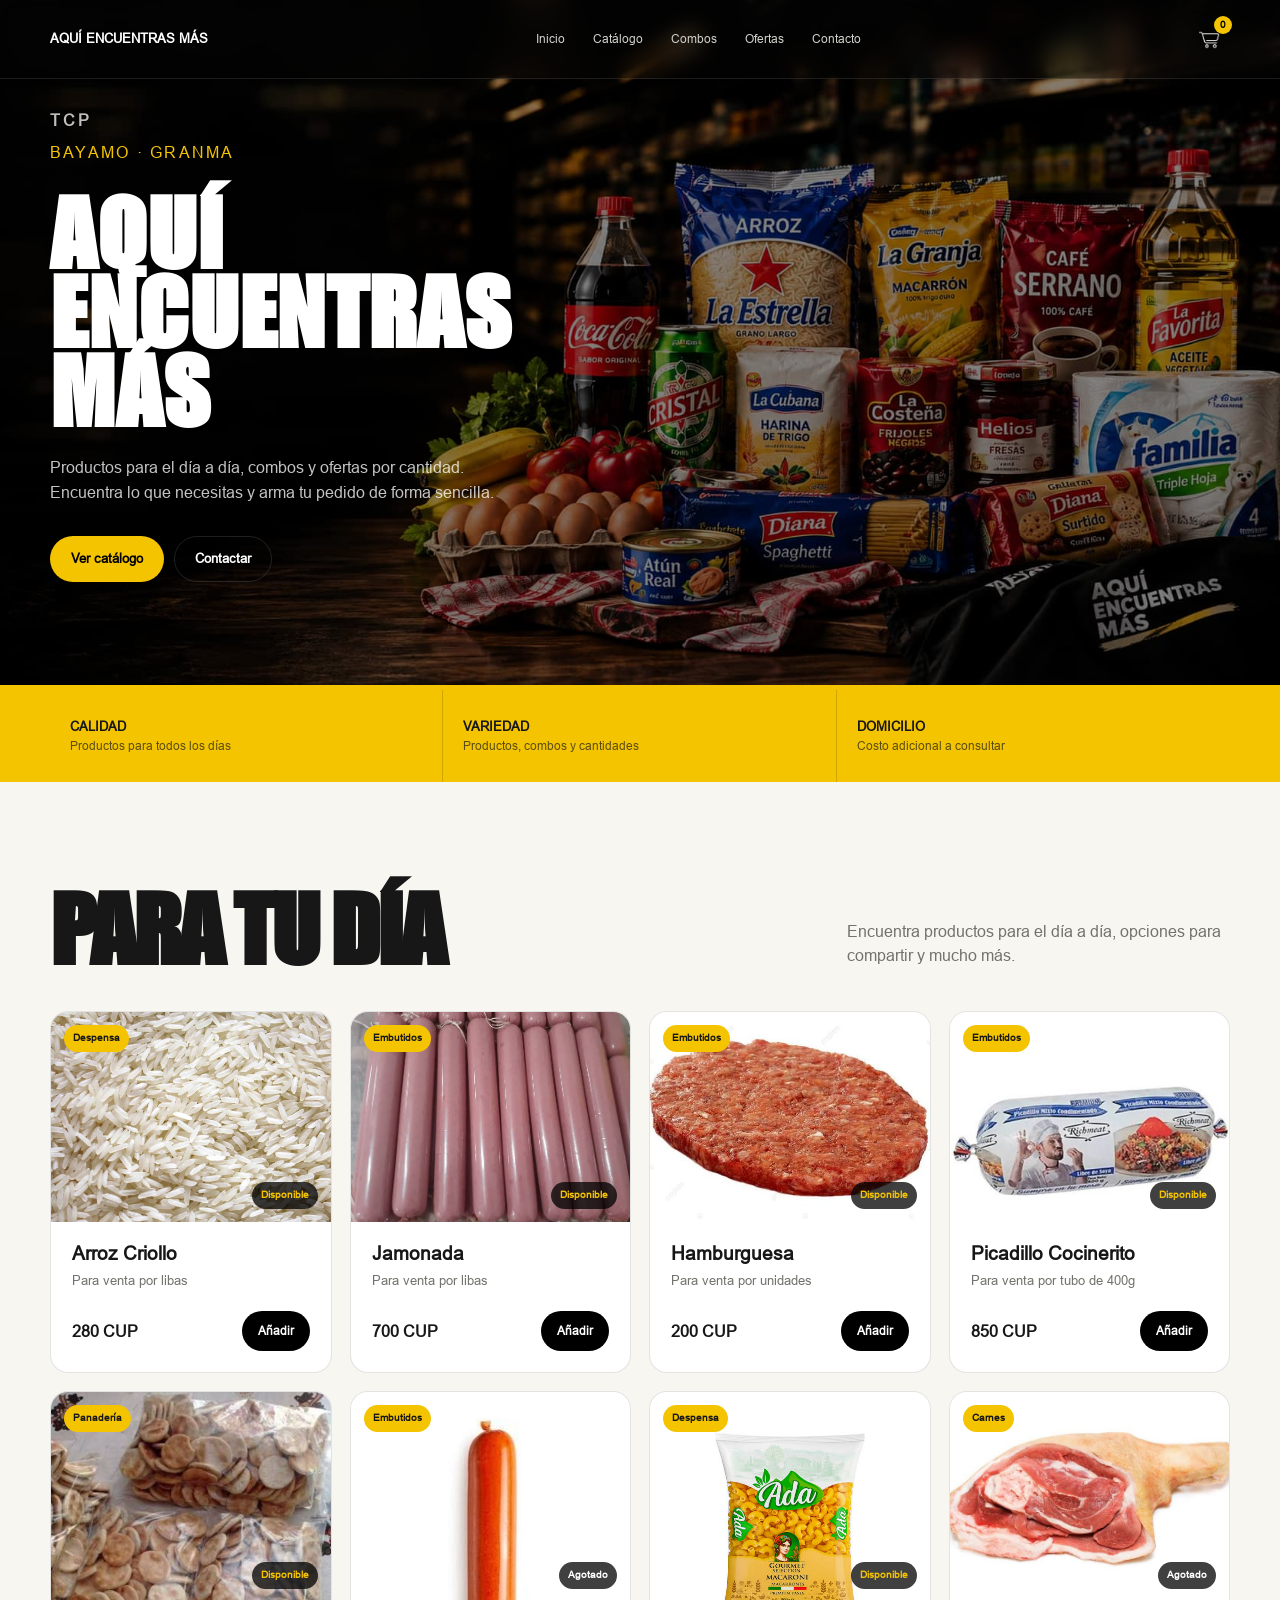
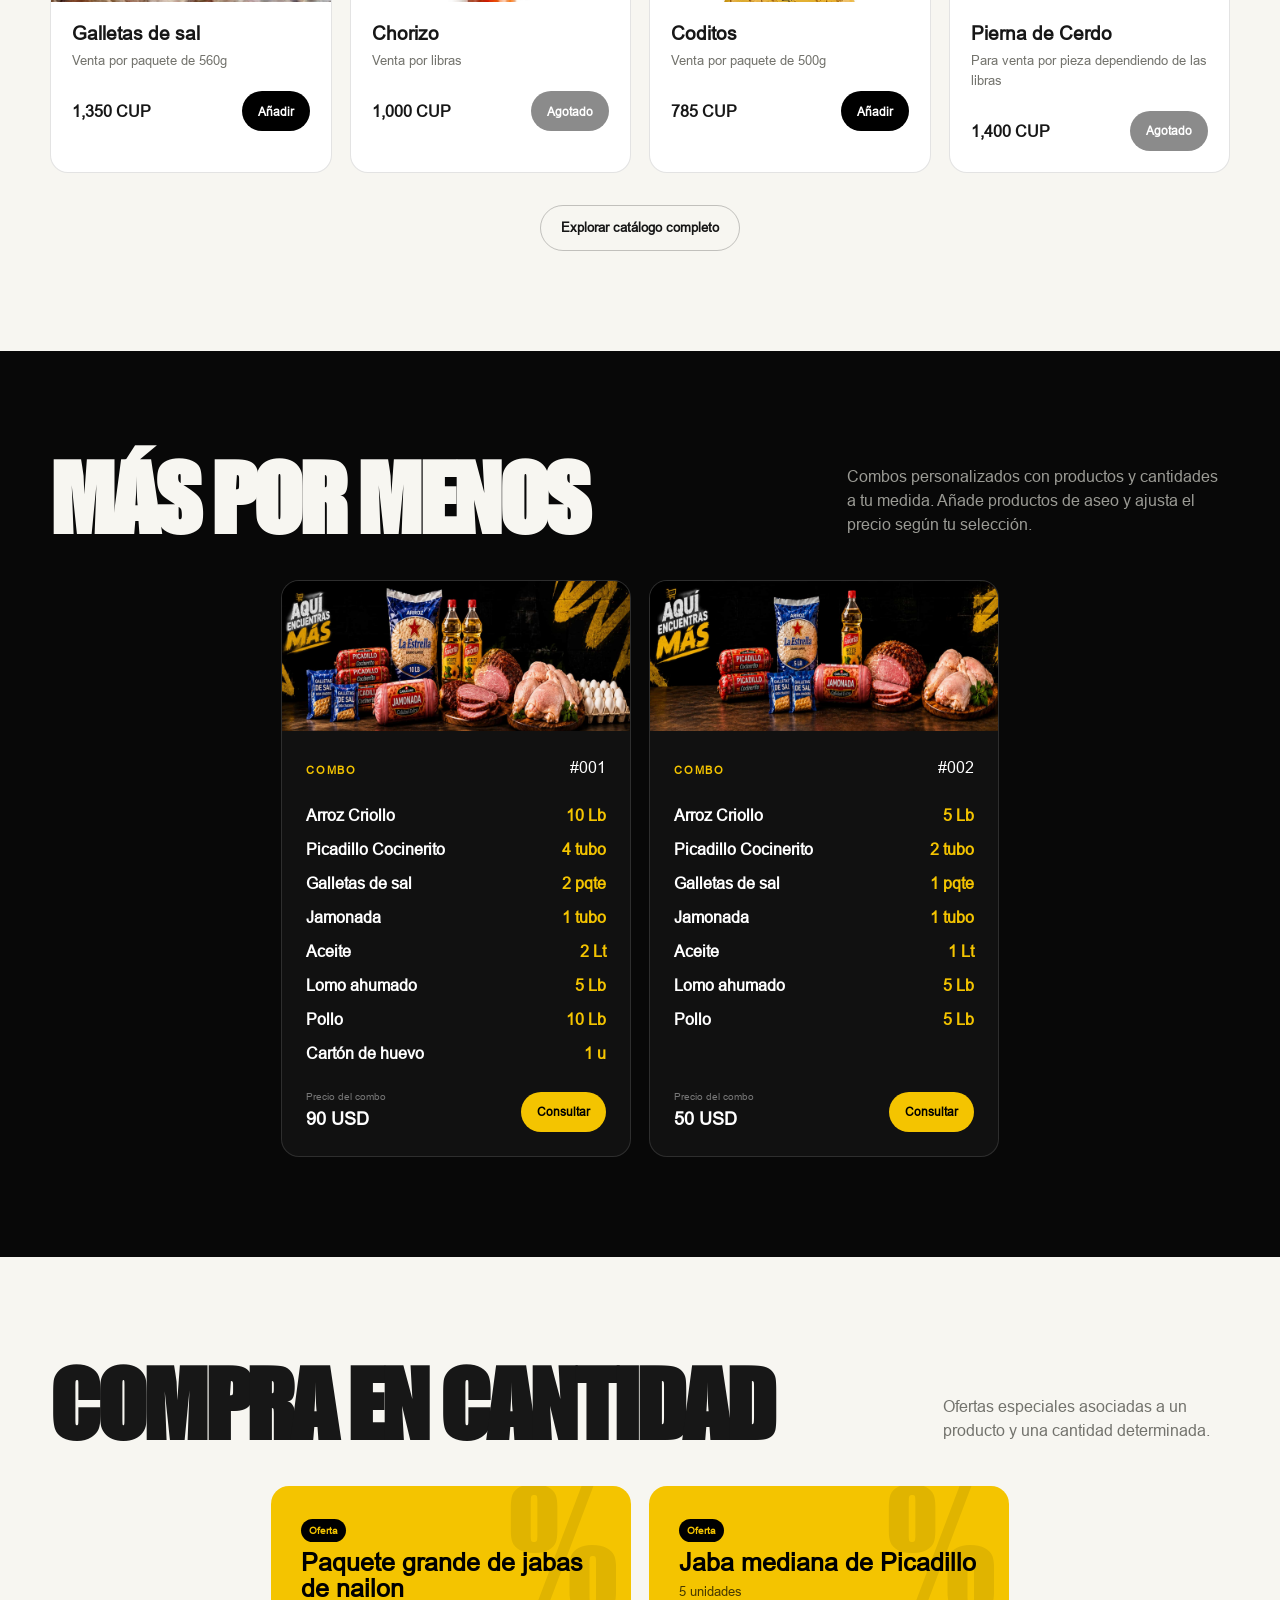
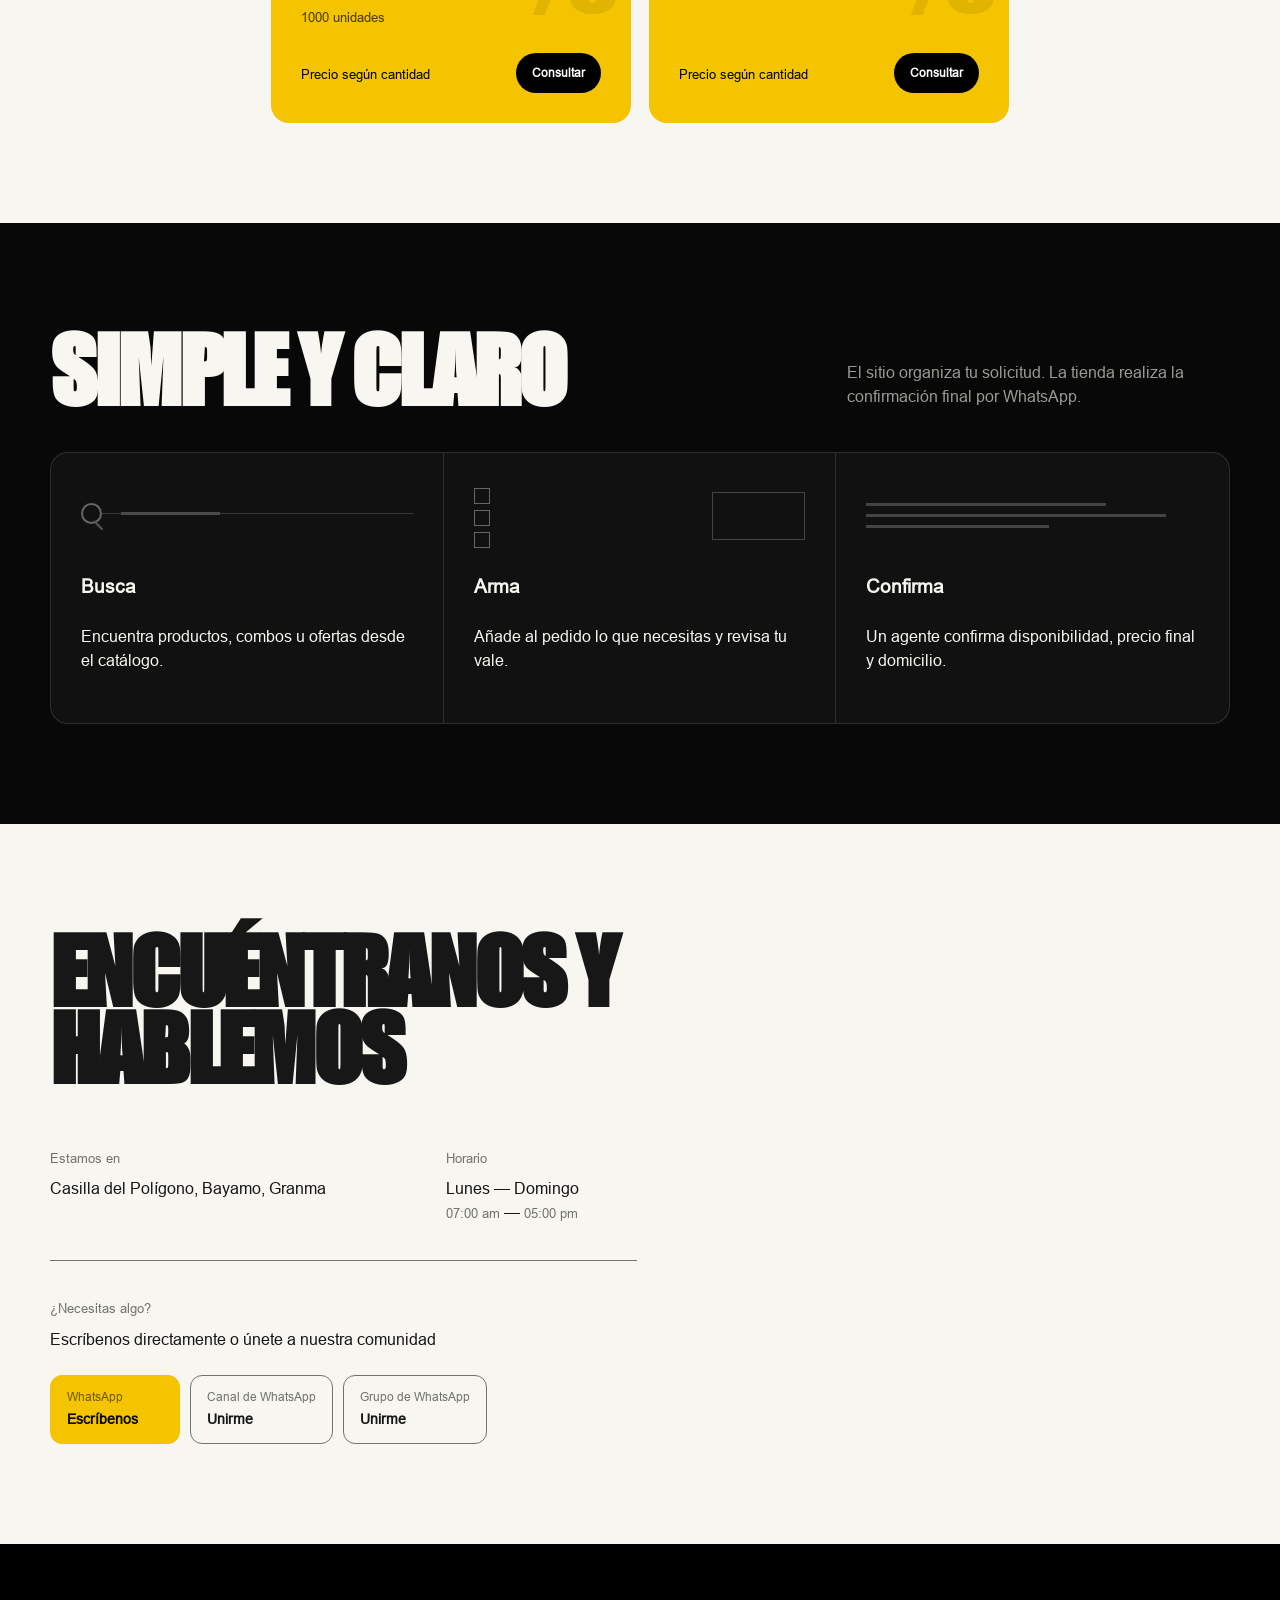
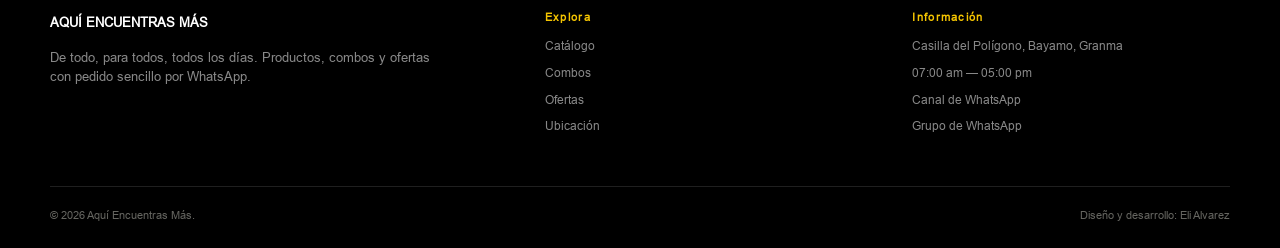
<file: index.html>
<!doctype html>
<html lang="es">

    <head>
        <meta charset="UTF-8">
        <meta name="viewport" content="width=device-width,initial-scale=1">
        
        <meta 
            name="description" 
            content="Aquí Encuentras Más. Productos, combos y ofertas en Bayamo, Granma."
        >
        
        <title>TCP | Aquí Encuentras Más</title>

        <link rel="stylesheet" href="css/style.css">
    </head>

    <body>

        <header class="site-header">
            <div class="container navbar">

                <a class="brand" href="index.html">
                    <span>AQUÍ ENCUENTRAS MÁS</span>
                </a>

                <nav class="nav-links" data-mobile-menu>
                    <a href="index.html">Inicio</a>
                    <a href="view/catalog.html">Catálogo</a>
                    <a href="#combos">Combos</a>
                    <a href="#ofertas">Ofertas</a>
                    <a href="#contacto">Contacto</a>
                </nav>

                <div class="navbar-actions">

                    <button
                        class="cart-button"
                        type="button"
                        data-cart-toggle
                        aria-label="Abrir pedido"
                    >
                        <img
                            src="image/carrito.png"
                            alt="PED"
                            class="cart-icon"
                        >

                        <span
                            class="cart-count"
                            data-cart-count
                            aria-live="polite"
                        >0</span>
                    </button>

                    <button
                        class="menu-button"
                        type="button"
                        data-menu-toggle
                        aria-label="Abrir menú"
                        aria-expanded="false"
                        aria-controls="mobile-menu"
                    >
                        <span></span>
                        <span></span>
                        <span></span>
                    </button>

                </div>

            </div>
        </header>


        <main>

            <section class="hero">

                <div class="hero__overlay"></div>

                <div class="container">

                    <div class="hero__content">

                        <p class="hero__brand">
                            TCP
                        </p>

                        <p class="hero__location">
                            Bayamo · Granma
                        </p>

                        <h1 class="hero__title">
                            Aquí encuentras más
                        </h1>

                        <p class="hero__copy">
                            Productos para el día a día, combos y ofertas por cantidad.
                            Encuentra lo que necesitas y arma tu pedido de forma sencilla.
                        </p>

                        <div class="hero__actions">

                            <a class="button button--yellow" href="view/catalog.html">
                                Ver catálogo
                            </a>

                            <a class="button button--outline-light" href="#contacto">
                                Contactar
                            </a>

                        </div>

                    </div>

                </div>

                <div class="hero__line"></div>

            </section>


            <section class="trust-strip">

                <div class="container trust-grid">

                    <div class="trust-item">
                        <strong>Calidad</strong>
                        <span>Productos para todos los días</span>
                    </div>

                    <div class="trust-item">
                        <strong>Variedad</strong>
                        <span>Productos, combos y cantidades</span>
                    </div>

                    <div class="trust-item">
                        <strong>Domicilio</strong>
                        <span>Costo adicional a consultar</span>
                    </div>

                </div>

            </section>


            <section class="section">

                <div class="container">

                    <div class="section-heading">

                        <div class="section-heading__title__alternative">
                            <h2 class="title">Para tu día</h2>
                        </div>

                        <p class="section-heading__description">
                            Encuentra productos para el día a día, opciones para compartir y mucho más.
                        </p>

                    </div>

                    <div class="product-grid" id="featured-products"></div>

                    <div style="margin-top:32px;text-align:center">
                        <a class="button button--outline" href="view/catalog.html">
                            Explorar catálogo completo
                        </a>
                    </div>

                </div>

            </section>


            <section class="section section--dark" id="combos">

                <div class="container">

                    <div class="section-heading">

                        <div class="section-heading__title__alternative">
                            <h2 class="title">Más por menos</h2>
                        </div>

                        <p class="section-heading__description">
                            Combos personalizados con productos y cantidades a tu medida. Añade productos de aseo y ajusta el precio según tu selección.
                        </p>

                    </div>

                    <div class="combo-grid" id="featured-combos"></div>

                </div>

            </section>


            <section class="section" id="ofertas">

                <div class="container">

                    <div class="section-heading">

                        <div class="section-heading__title">
                            <h2 class="title">Compra en cantidad</h2>
                        </div>

                        <p class="section-heading__description">
                            Ofertas especiales asociadas a un producto y una
                            cantidad determinada.
                        </p>

                    </div>

                    <div class="offer-grid" id="featured-offers"></div>

                </div>

            </section>


            <section class="section section--dark" id="servicios">

                <div class="container">

                    <div class="section-heading">

                        <div class="section-heading__title__alternative">
                            <h2 class="title">Simple y claro</h2>
                        </div>

                        <p class="section-heading__description">
                            El sitio organiza tu solicitud. La tienda realiza
                            la confirmación final por WhatsApp.
                        </p>

                    </div>


                    <div class="service-grid">

                        <!-- 01 — BUSCA -->
                        <article class="service-card">

                            <div class="service-motion service-motion--search" aria-hidden="true">
                                <div class="motion-search">
                                    <span></span>
                                </div>
                            </div>

                            <h3>Busca</h3>

                            <br>

                            <p>
                                Encuentra productos, combos u ofertas desde el catálogo.
                            </p>

                        </article>


                        <!-- 02 — ARMA -->
                        <article class="service-card">

                            <div class="service-motion service-motion--build" aria-hidden="true">

                                <div class="motion-block motion-block--one"></div>
                                <div class="motion-block motion-block--two"></div>
                                <div class="motion-block motion-block--three"></div>

                                <div class="motion-box"></div>

                            </div>

                            <h3>Arma</h3>

                            <br>

                            <p>
                                Añade al pedido lo que necesitas y revisa tu vale.
                            </p>

                        </article>


                        <!-- 03 — CONFIRMA -->
                        <article class="service-card">

                            <div class="service-motion service-motion--confirm" aria-hidden="true">

                                <div class="motion-line motion-line--one"></div>
                                <div class="motion-line motion-line--two"></div>
                                <div class="motion-line motion-line--three"></div>

                                <div class="motion-check"></div>

                            </div>

                            <h3>Confirma</h3>

                            <br>

                            <p>
                                Un agente confirma disponibilidad, precio final y domicilio.
                            </p>

                        </article>

                    </div>

                </div>

            </section>



            <section class="section section--contact" id="contacto">

                <div class="container contact-section">

                    <div class="contact-content">

                        <div class="section-heading__title__alternative">
                            <h2 class="title">Encuéntranos y hablemos</h2>
                        </div>
                        

                        <div class="contact-location">

                            <div class="contact-location__address">
                                <span>Estamos en</span>
                                <strong data-store-address>
                                    Dirección pendiente
                                </strong>
                            </div>

                            <div class="contact-location__hours">
                                <span>Horario</span>
                                <strong>
                                    Lunes — Domingo
                                    <br>
                                    <span data-store-opening></span>
                                    —
                                    <span data-store-closing></span>
                                </strong>
                            </div>

                        </div>

                        <div class="contact-talk">

                            <span>¿Necesitas algo?</span>

                            <p>
                                Escríbenos directamente o únete a nuestra comunidad
                            </p>

                            <div class="contact-actions">

                                <a
                                    href="#"
                                    class="contact-action contact-action--primary"
                                    data-whatsapp-support>
                                    <span>WhatsApp</span>
                                    <strong>Escríbenos</strong>
                                </a>

                                <a
                                    href="#"
                                    class="contact-action"
                                    data-whatsapp-channel>
                                    <span>Canal de WhatsApp</span>
                                    <strong>Unirme</strong>
                                </a>

                                <a
                                    href="#"
                                    class="contact-action"
                                    data-whatsapp-group>
                                    <span>Grupo de WhatsApp</span>
                                    <strong>Unirme</strong>
                                </a>

                            </div>

                        </div>

                    </div>


                    <div
                        class="contact-map"
                        data-map
                    >
                        <div class="map-placeholder">
                            <span>Mapa</span>
                        </div>
                    </div>

                </div>

            </section>

        </main>


        <footer class="site-footer">

            <div class="container">

                <div class="footer-grid">

                    <div>

                        <a class="brand" href="index.html">
                            <span>AQUÍ ENCUENTRAS MÁS</span>
                        </a>

                        <p class="footer-description">
                            De todo, para todos, todos los días. Productos, combos
                            y ofertas con pedido sencillo por WhatsApp.
                        </p>

                    </div>


                    <div>

                        <p class="footer-title">Explora</p>

                        <div class="footer-links">
                            <a href="view/catalog.html">Catálogo</a>
                            <a href="#combos">Combos</a>
                            <a href="#ofertas">Ofertas</a>
                            <a href="#ubicacion">Ubicación</a>
                        </div>

                    </div>


                    <div>

                        <p class="footer-title">Información</p>

                        <div class="footer-links">
                            <a
                                href="#"
                                data-store-address
                            >
                                Dirección
                            </a>

                            <span>
                                <span data-store-opening></span> —
                                <span data-store-closing></span>
                            </span>

                            <a href="#" data-whatsapp-channel>
                                Canal de WhatsApp
                            </a>

                            <a href="#" data-whatsapp-group>
                                Grupo de WhatsApp
                            </a>
                        </div>

                    </div>

                </div>


                <div class="footer-bottom">

                    <span>
                        © <span data-year></span>
                        <span data-store-name>Aquí Encuentras Más</span>.
                    </span>

                    <span>
                        Diseño y desarrollo: Eli Alvarez
                    </span>

                </div>

            </div>

        </footer>


        <aside class="cart" data-cart>

            <div class="cart__header">
                <h2>Tu pedido</h2>
                <button class="cart-close" data-cart-close>Cerrar</button>
            </div>

            <div class="cart__body">

                <div class="cart-empty" data-cart-empty>
                    <strong>Tu pedido está vacío.</strong>
                    <p style="margin-top:7px">
                        Agrega productos, combos u ofertas.
                    </p>
                </div>

                <div data-cart-items></div>

            </div>

            <div class="cart__footer" data-cart-footer hidden>

                <div class="cart__total">
                    <span>Subtotal del pedido</span>

                    <strong data-cart-total>
                        Consultar
                    </strong>
                </div>

                <button
                    class="button button--dark"
                    type="button"
                    data-whatsapp-order
                >
                    Confirmar pedido
                </button>

                <button
                    class="button button--outline button--delete"
                    type="button"
                    data-clear-cart
                >
                    Vaciar pedido
                </button>

            </div>

        </aside>


        <div class="cart-overlay" data-cart-overlay></div>


        <script type="module" src="js/script.js"></script>

    </body>

</html>
</file>
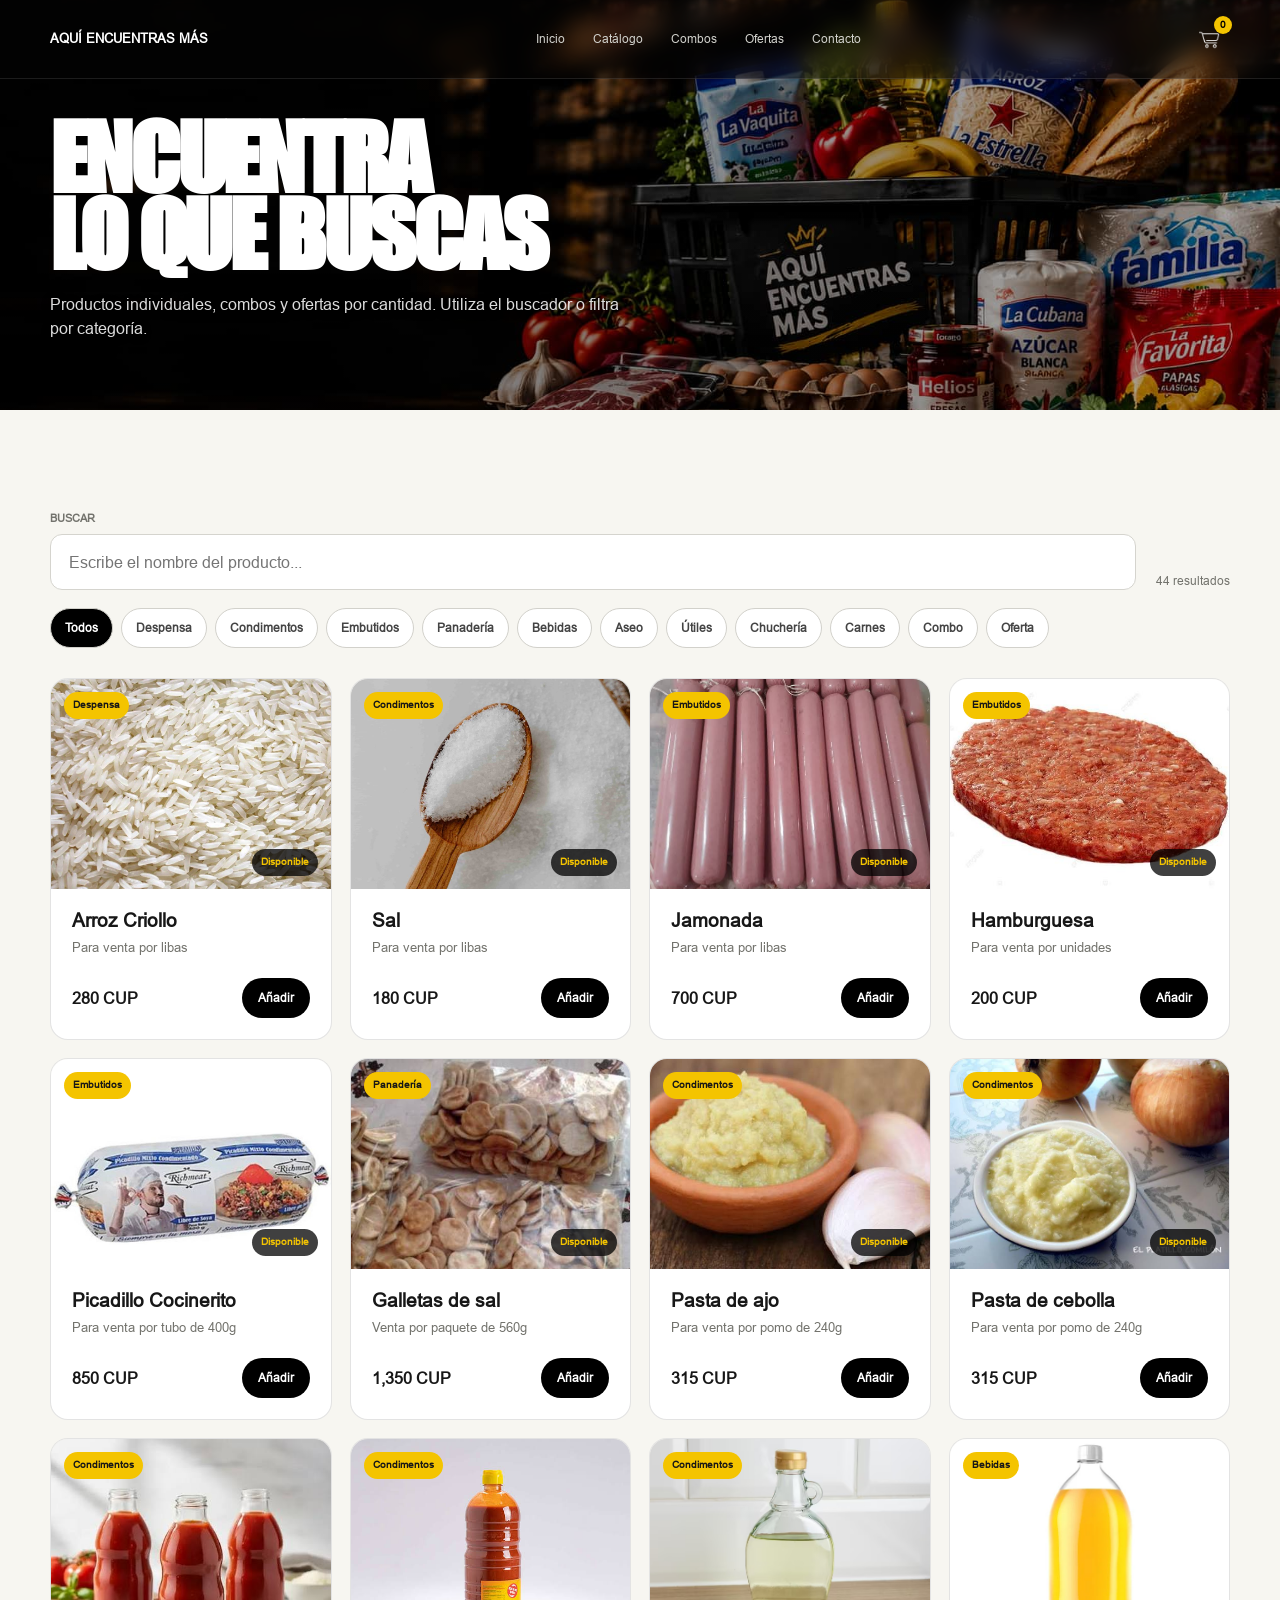
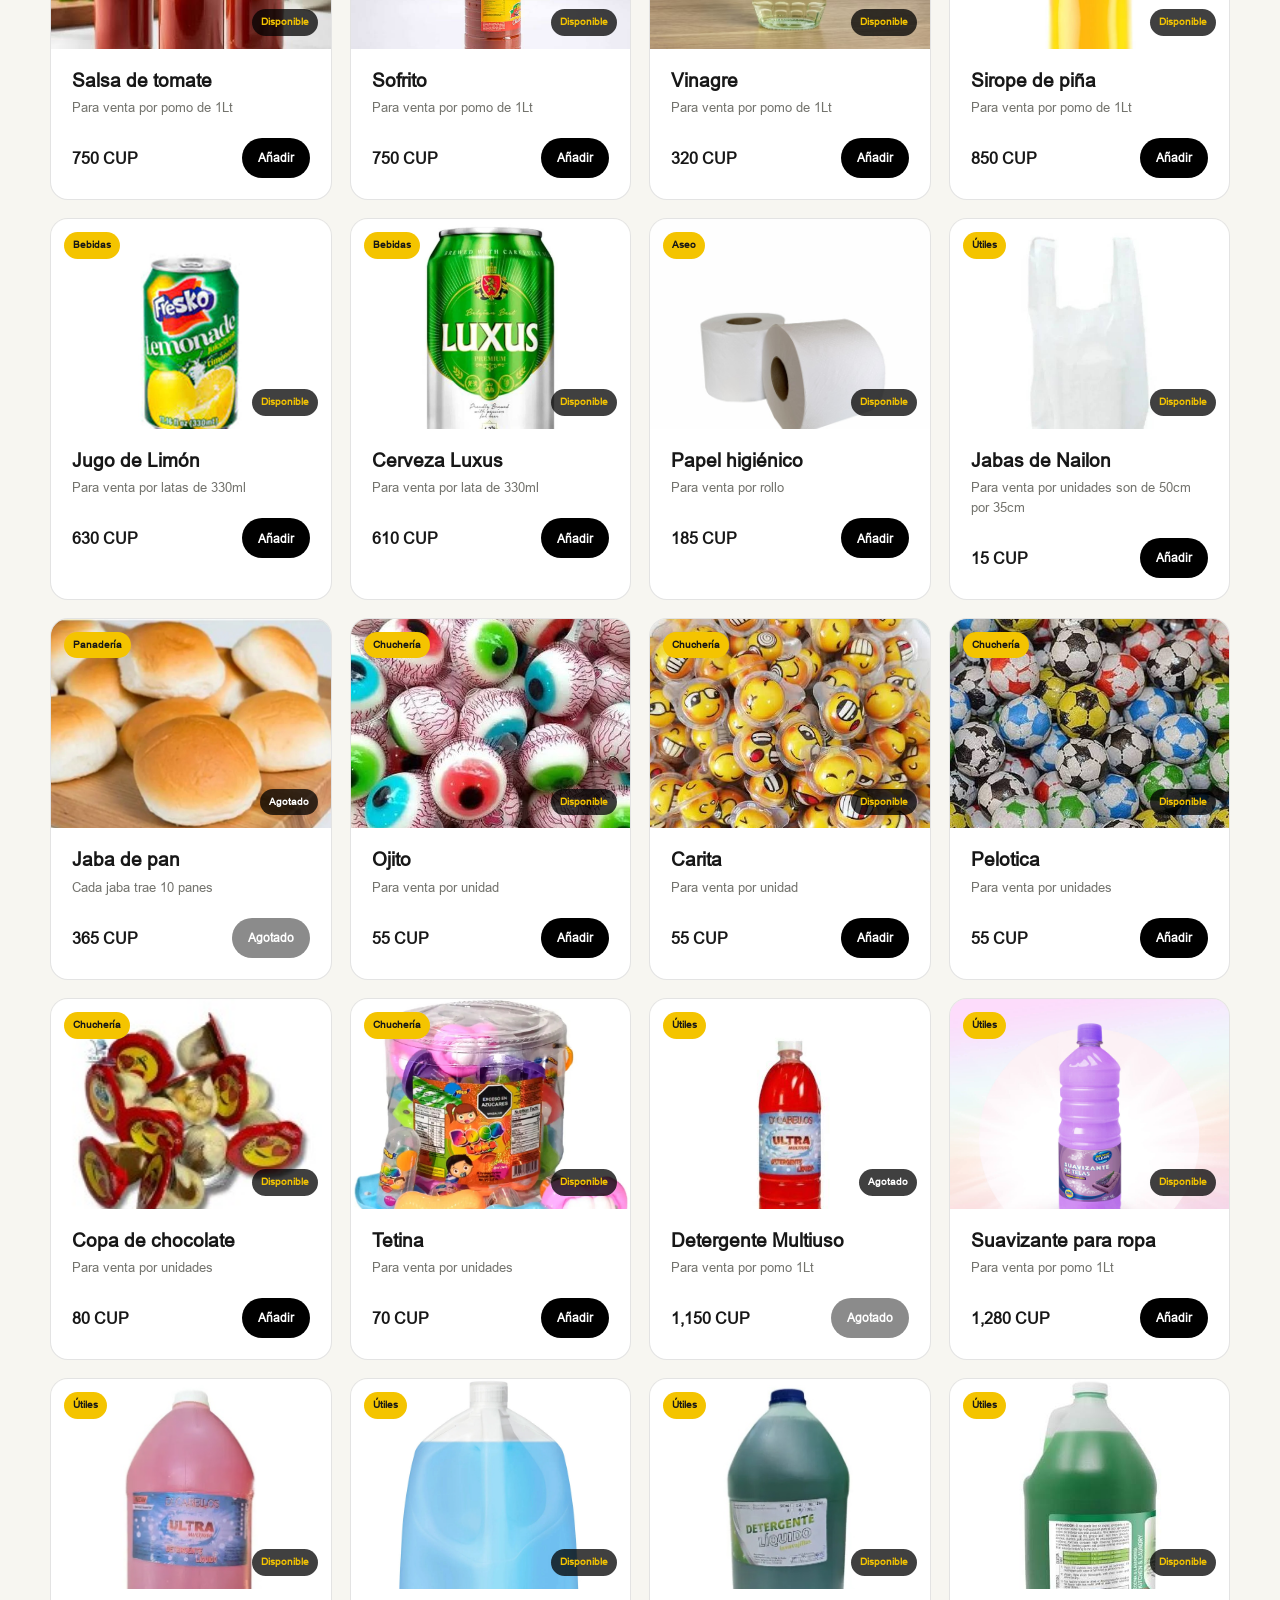
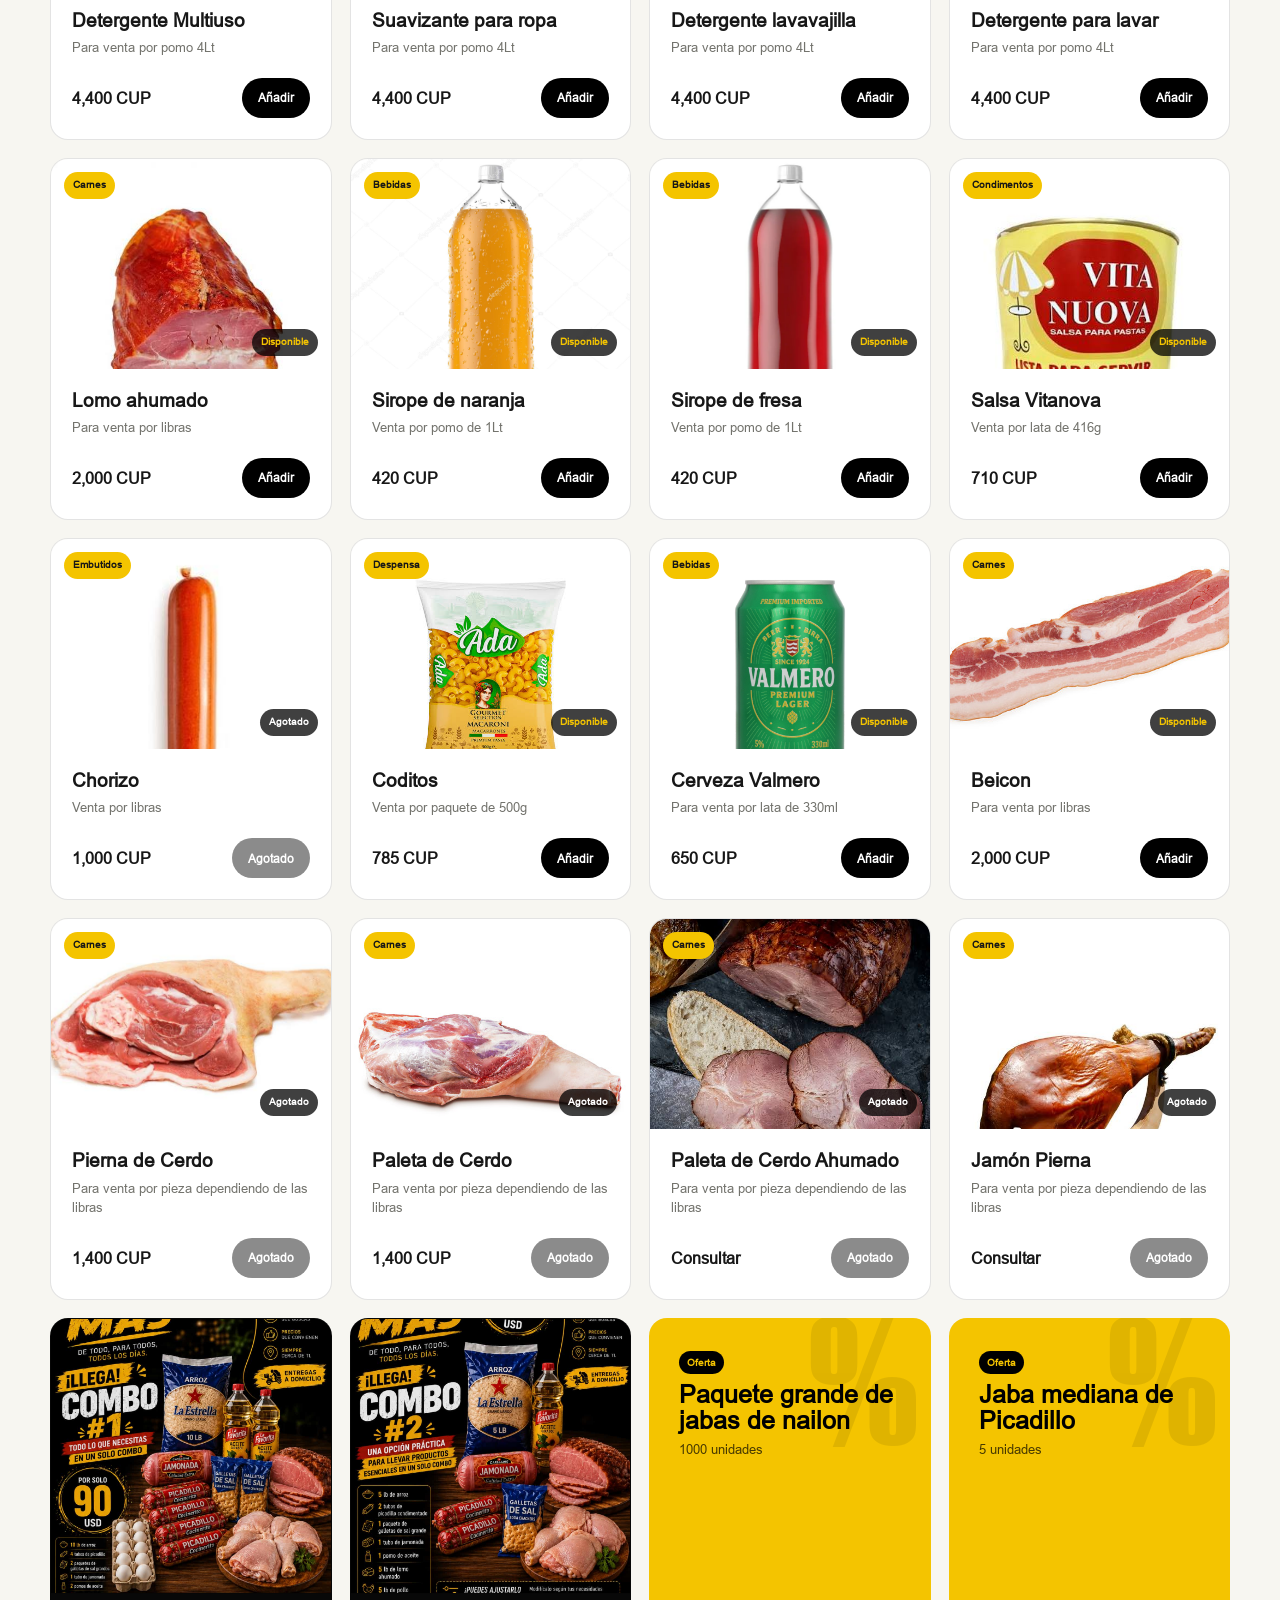
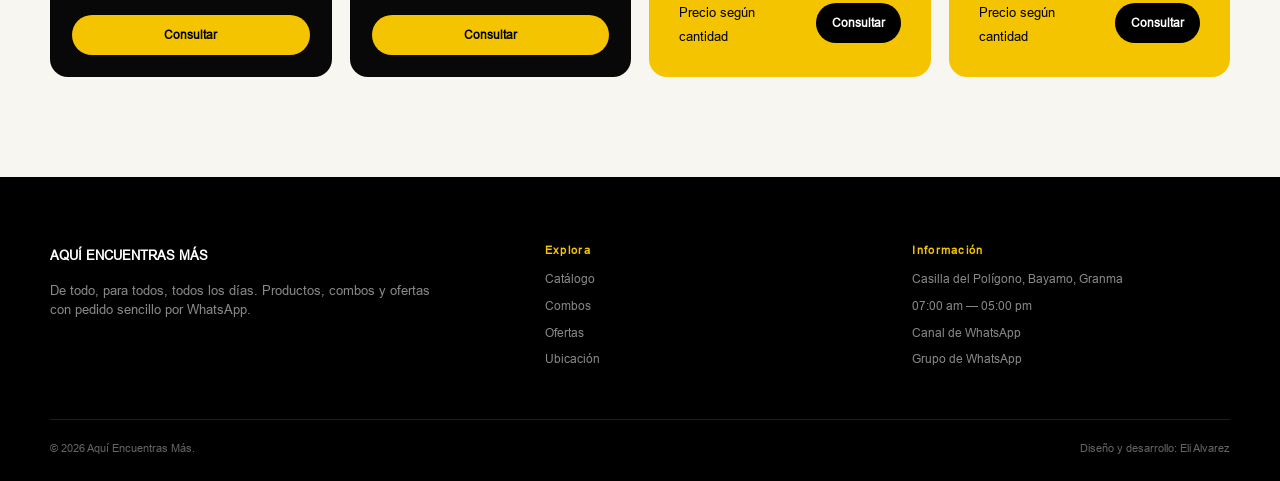
<file: view/catalog.html>
<!doctype html>
<html lang="es">

<head>
    <meta charset="UTF-8">
    <meta name="viewport" content="width=device-width,initial-scale=1">
    <meta name="description" content="Catálogo completo de Aquí Encuentras Más.">
    <title>Catálogo | Aquí Encuentras Más</title>
    <link rel="stylesheet" href="../css/style.css">
</head>

<body>

    <header class="site-header">
        <div class="container navbar">

            <a class="brand" href="../index.html">
                <span>AQUÍ ENCUENTRAS MÁS</span>
            </a>

            <nav class="nav-links" id="mobile-menu" data-mobile-menu>
                <a href="../index.html">Inicio</a>
                <a href="#">Catálogo</a>
                <a href="../index.html#combos">Combos</a>
                <a href="../index.html#ofertas">Ofertas</a>
                <a href="../index.html#contacto">Contacto</a>
            </nav>

            <div class="navbar-actions">

                <button
                    class="cart-button"
                    type="button"
                    data-cart-toggle
                    aria-label="Abrir pedido"
                >
                    <img
                        src="../image/carrito.png"
                        alt=""
                        class="cart-icon"
                    >

                    <span
                        class="cart-count"
                        data-cart-count
                        aria-live="polite"
                    >0</span>
                </button>

                <button
                    class="menu-button"
                    type="button"
                    data-menu-toggle
                    aria-label="Abrir menú"
                    aria-expanded="false"
                    aria-controls="mobile-menu"
                >
                    <span></span>
                    <span></span>
                    <span></span>
                </button>

            </div>

        </div>
    </header>


    <main>

        <section class="catalog-hero">

            <div class="catalog-hero__overlay"></div>

            <div class="container">

                <h1 class="title">
                    Encuentra<br>
                    lo que buscas
                </h1>

                <p class="catalog-hero__copy">
                    Productos individuales, combos y ofertas por cantidad.
                    Utiliza el buscador o filtra por categoría.
                </p>

            </div>

        </section>


        <section class="section">

            <div class="container">

                <div class="catalog-tools">

                    <div class="search-box">

                        <label for="catalog-search">
                            Buscar
                        </label>

                        <input
                            id="catalog-search"
                            type="search"
                            placeholder="Escribe el nombre del producto..."
                            autocomplete="off"
                            data-catalog-search
                        >

                    </div>

                    <p class="catalog-result" id="catalog-result">
                        0 resultados
                    </p>

                </div>


                <div class="filters" id="catalog-filters"></div>


                <div
                    class="product-grid"
                    id="catalog-grid"
                    style="margin-top:30px"
                ></div>

            </div>

        </section>

    </main>


    <footer class="site-footer">

            <div class="container">

                <div class="footer-grid">

                    <div>

                        <a class="brand" href="../index.html">
                            <span>AQUÍ ENCUENTRAS MÁS</span>
                        </a>

                        <p class="footer-description">
                            De todo, para todos, todos los días. Productos, combos
                            y ofertas con pedido sencillo por WhatsApp.
                        </p>

                    </div>


                    <div>

                        <p class="footer-title">Explora</p>

                        <div class="footer-links">
                            <a href="#">Catálogo</a>
                            <a href="../index.html#combos">Combos</a>
                            <a href="../index.html#ofertas">Ofertas</a>
                            <a href="../index.html#contacto">Ubicación</a>
                        </div>

                    </div>


                    <div>

                        <p class="footer-title">Información</p>

                        <div class="footer-links">
                            <a
                                href="#"
                                data-store-address
                            >
                                Dirección
                            </a>

                            <span>
                                <span data-store-opening></span> —
                                <span data-store-closing></span>
                            </span>

                            <a href="#" data-whatsapp-channel>
                                Canal de WhatsApp
                            </a>

                            <a href="#" data-whatsapp-group>
                                Grupo de WhatsApp
                            </a>
                        </div>

                    </div>

                </div>


                <div class="footer-bottom">

                    <span>
                        © <span data-year></span>
                        <span data-store-name>Aquí Encuentras Más</span>.
                    </span>

                    <span>
                        Diseño y desarrollo: Eli Alvarez
                    </span>

                </div>

            </div>

        </footer>


    <aside class="cart" data-cart>

        <div class="cart__header">
            <h2>Tu pedido</h2>
            <button class="cart-close" data-cart-close>
                Cerrar
            </button>
        </div>


        <div class="cart__body">

            <div class="cart-empty" data-cart-empty>

                <strong>Tu pedido está vacío.</strong>

                <p style="margin-top:7px">
                    Agrega productos, combos u ofertas.
                </p>

            </div>

            <div data-cart-items></div>

        </div>


        <div class="cart__footer" data-cart-footer hidden>

            <div class="cart__total">
                <span>Subtotal del pedido</span>

                <strong data-cart-total>
                    Consultar
                </strong>
            </div>

            <button
                class="button button--dark"
                type="button"
                data-whatsapp-order
            >
                Confirmar pedido
            </button>

            <button
                class="button button--outline button--delete"
                type="button"
                data-clear-cart
            >
                Vaciar pedido
            </button>

        </div>

    </aside>


    <div class="cart-overlay" data-cart-overlay></div>


    <script type="module" src="../js/script.js"></script>

</body>

</html>
</file>
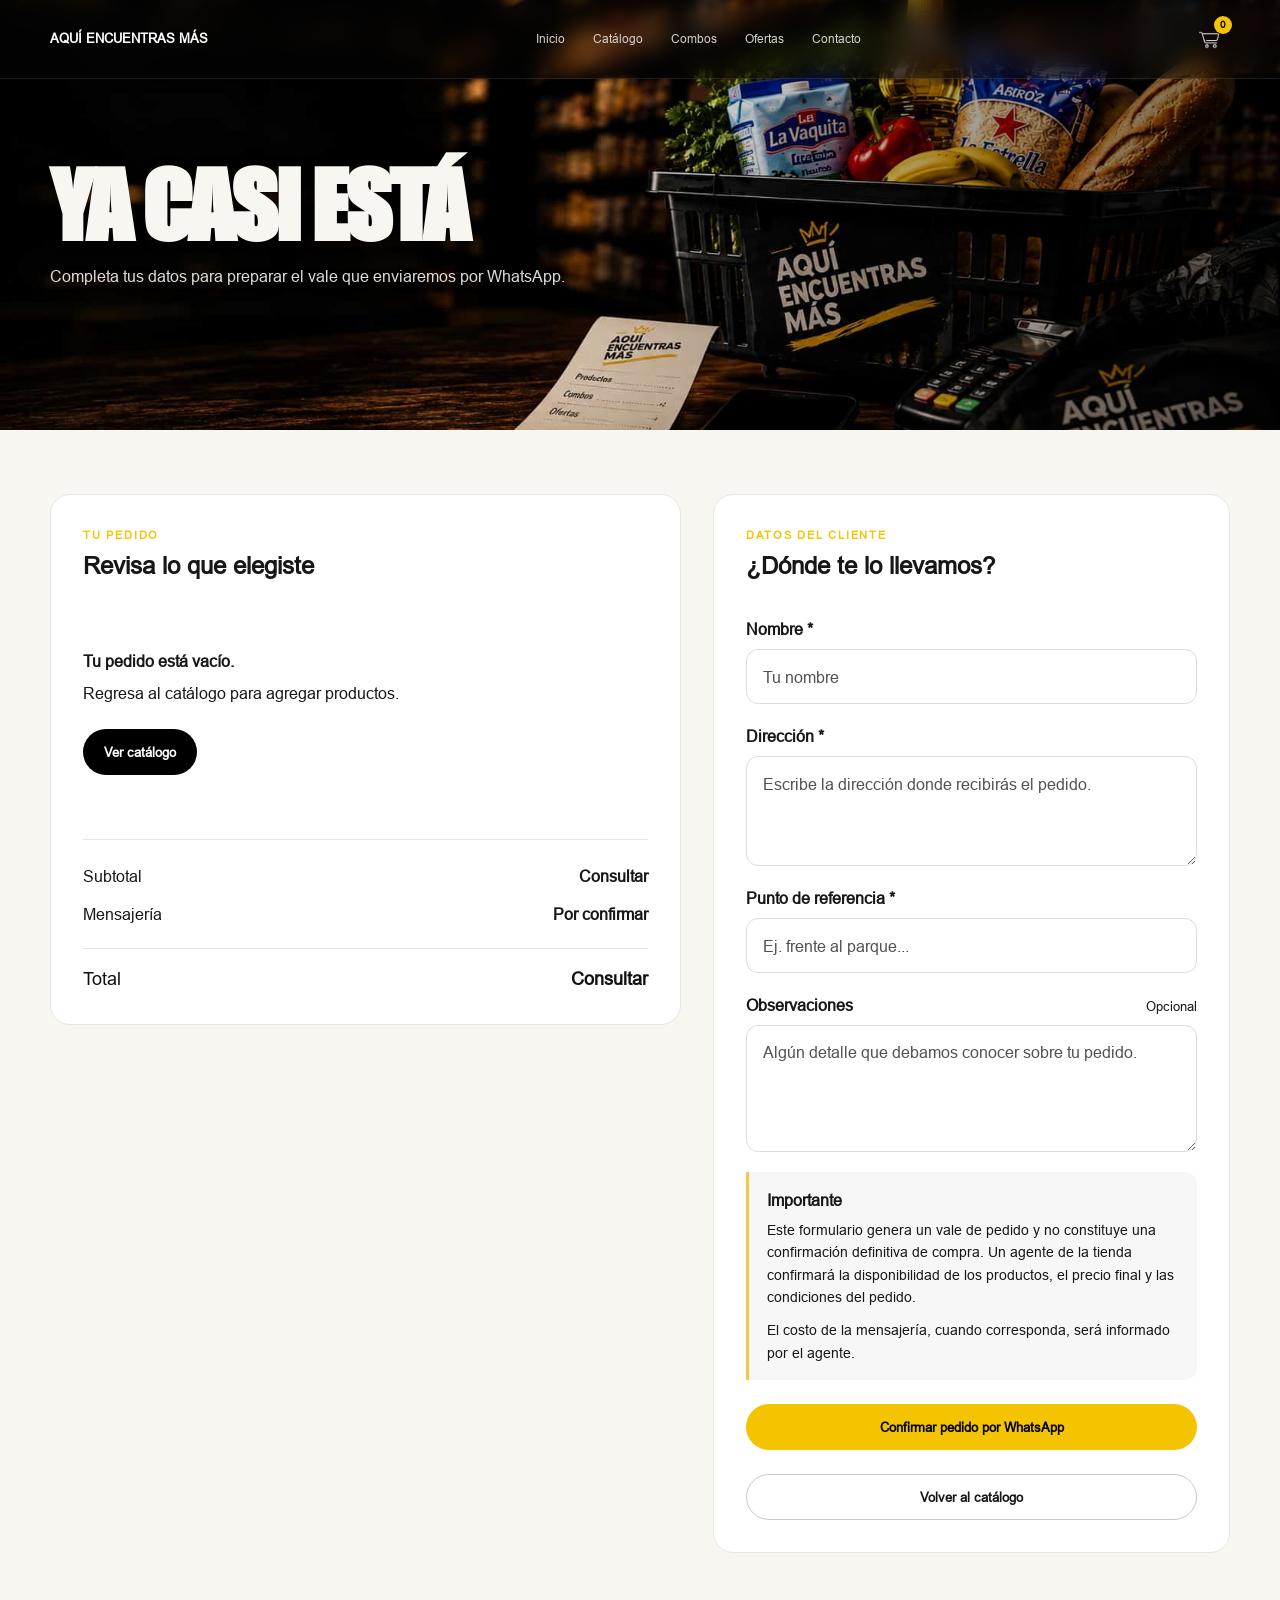
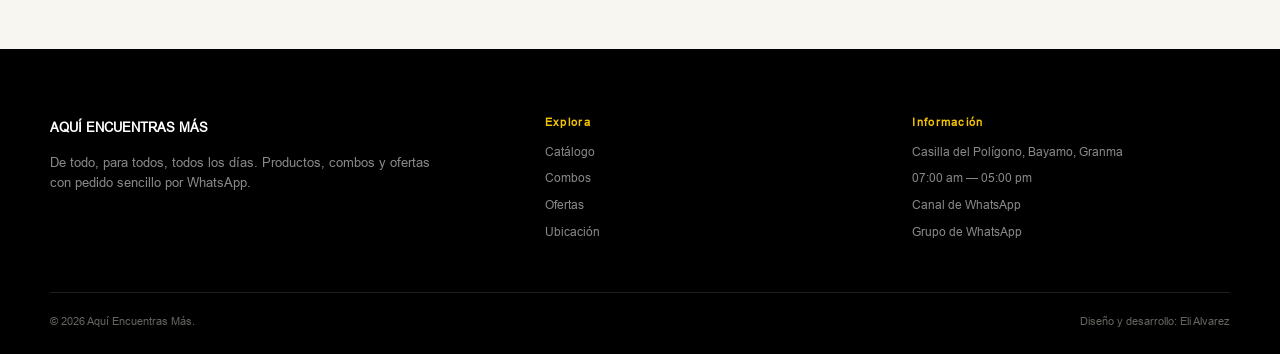
<file: view/checkout.html>
<!doctype html>
<html lang="es">

<head>

    <meta charset="UTF-8">

    <meta
        name="viewport"
        content="width=device-width,initial-scale=1"
    >

    <meta
        name="description"
        content="Confirma los datos de tu pedido en Aquí Encuentras Más."
    >

    <title>Confirmar pedido | Aquí Encuentras Más</title>

    <link
        rel="stylesheet"
        href="../css/style.css"
    >

</head>


<body>

    <header class="site-header">
        <div class="container navbar">

            <a class="brand" href="../index.html">
                <span>AQUÍ ENCUENTRAS MÁS</span>
            </a>

            <nav class="nav-links" id="mobile-menu" data-mobile-menu>
                <a href="../index.html">Inicio</a>
                <a href="#">Catálogo</a>
                <a href="../index.html#combos">Combos</a>
                <a href="../index.html#ofertas">Ofertas</a>
                <a href="../index.html#contacto">Contacto</a>
            </nav>

            <div class="navbar-actions">

                <button
                    class="cart-button"
                    type="button"
                    data-cart-toggle
                    aria-label="Abrir pedido"
                >
                    <img
                        src="../image/carrito.png"
                        alt=""
                        class="cart-icon"
                    >

                    <span
                        class="cart-count"
                        data-cart-count
                        aria-live="polite"
                    >0</span>
                </button>

                <button
                    class="menu-button"
                    type="button"
                    data-menu-toggle
                    aria-label="Abrir menú"
                    aria-expanded="false"
                    aria-controls="mobile-menu"
                >
                    <span></span>
                    <span></span>
                    <span></span>
                </button>

            </div>

        </div>
    </header>


    <main>

        <section class="checkout-hero">

            <div class="checkout-hero__overlay"></div>

            <div class="container">

                <h1 class="title">
                    Ya casi está
                </h1>

                <p class="catalog-hero__copy">
                    Completa tus datos para preparar el vale
                    que enviaremos por WhatsApp.
                </p>

            </div>

        </section>


        <section class="section checkout">

            <div class="container">

                <div class="checkout-grid">


                    <!-- =====================================
                         RESUMEN DEL PEDIDO
                         ===================================== -->

                    <section class="checkout-panel">

                        <div class="checkout-panel__header">

                            <p class="eyebrow">
                                Tu pedido
                            </p>

                            <h2>
                                Revisa lo que elegiste
                            </h2>

                        </div>


                        <div
                            class="checkout-items"
                            data-checkout-items
                        ></div>


                        <div
                            class="checkout-empty"
                            data-checkout-empty
                            hidden
                        >

                            <strong>
                                Tu pedido está vacío.
                            </strong>

                            <p>
                                Regresa al catálogo para agregar
                                productos.
                            </p>

                            <a
                                class="button button--dark"
                                href="catalog.html"
                            >
                                Ver catálogo
                            </a>

                        </div>


                        <div
                            class="checkout-summary"
                            data-checkout-summary
                        >

                            <div>

                                <span>
                                    Subtotal
                                </span>

                                <strong data-checkout-subtotal>
                                    Consultar
                                </strong>

                            </div>


                            <div>

                                <span>
                                    Mensajería
                                </span>

                                <strong>
                                    Por confirmar
                                </strong>

                            </div>


                            <div class="checkout-summary__total">

                                <span>
                                    Total
                                </span>

                                <strong data-checkout-total>
                                    Consultar
                                </strong>

                            </div>

                        </div>

                    </section>


                    <!-- =====================================
                         DATOS DEL CLIENTE
                         ===================================== -->

                    <section class="checkout-panel">

                        <div class="checkout-panel__header">

                            <p class="eyebrow">
                                Datos del cliente
                            </p>

                            <h2>
                                ¿Dónde te lo llevamos?
                            </h2>

                        </div>


                        <form
                            class="checkout-form"
                            data-checkout-form
                            novalidate
                        >


                            <div class="form-field">

                                <label for="customer-name">
                                    Nombre *
                                </label>

                                <input
                                    id="customer-name"
                                    name="name"
                                    type="text"
                                    autocomplete="name"
                                    placeholder="Tu nombre"
                                    required
                                >

                            </div>


                            <div class="form-field">

                                <label for="customer-address">
                                    Dirección *
                                </label>

                                <textarea
                                    id="customer-address"
                                    name="address"
                                    rows="3"
                                    autocomplete="street-address"
                                    placeholder="Escribe la dirección donde recibirás el pedido."
                                    required
                                ></textarea>

                            </div>


                            <div class="form-field">

                                <label for="customer-reference">
                                    Punto de referencia *
                                </label>

                                <input
                                    id="customer-reference"
                                    name="reference"
                                    type="text"
                                    placeholder="Ej. frente al parque..."
                                    required
                                >

                            </div>


                            <div class="form-field">

                                <label for="customer-observations">
                                    Observaciones
                                    <span>
                                        Opcional
                                    </span>
                                </label>

                                <textarea
                                    id="customer-observations"
                                    name="observations"
                                    rows="4"
                                    placeholder="Algún detalle que debamos conocer sobre tu pedido."
                                ></textarea>

                            </div>


                            <div class="checkout-notice">

                                <strong>
                                    Importante
                                </strong>

                                <p>
                                    Este formulario genera un vale de pedido
                                    y no constituye una confirmación definitiva
                                    de compra. Un agente de la tienda confirmará
                                    la disponibilidad de los productos, el precio
                                    final y las condiciones del pedido.
                                </p>

                                <p>
                                    El costo de la mensajería, cuando corresponda,
                                    será informado por el agente.
                                </p>

                            </div>


                            <button
                                class="button button--yellow button--yellow-alternative"
                                type="submit"
                            >
                                Confirmar pedido por WhatsApp
                            </button>


                            <a
                                class="button button--outline"
                                href="catalog.html"
                            >
                                Volver al catálogo
                            </a>

                        </form>

                    </section>

                </div>

            </div>

        </section>

    </main>


    <footer class="site-footer">

            <div class="container">

                <div class="footer-grid">

                    <div>

                        <a class="brand" href="../index.html">
                            <span>AQUÍ ENCUENTRAS MÁS</span>
                        </a>

                        <p class="footer-description">
                            De todo, para todos, todos los días. Productos, combos
                            y ofertas con pedido sencillo por WhatsApp.
                        </p>

                    </div>


                    <div>

                        <p class="footer-title">Explora</p>

                        <div class="footer-links">
                            <a href="#">Catálogo</a>
                            <a href="../index.html#combos">Combos</a>
                            <a href="../index.html#ofertas">Ofertas</a>
                            <a href="../index.html#contacto">Ubicación</a>
                        </div>

                    </div>


                    <div>

                        <p class="footer-title">Información</p>

                        <div class="footer-links">
                            <a
                                href="#"
                                data-store-address
                            >
                                Dirección
                            </a>

                            <span>
                                <span data-store-opening></span> —
                                <span data-store-closing></span>
                            </span>

                            <a href="#" data-whatsapp-channel>
                                Canal de WhatsApp
                            </a>

                            <a href="#" data-whatsapp-group>
                                Grupo de WhatsApp
                            </a>
                        </div>

                    </div>

                </div>


                <div class="footer-bottom">

                    <span>
                        © <span data-year></span>
                        <span data-store-name>Aquí Encuentras Más</span>.
                    </span>

                    <span>
                        Diseño y desarrollo: Eli Alvarez
                    </span>

                </div>

            </div>

        </footer>

        <aside class="cart" data-cart>

            <div class="cart__header">
                <h2>Tu pedido</h2>
                <button class="cart-close" data-cart-close>
                    Cerrar
                </button>
            </div>


            <div class="cart__body">

                <div class="cart-empty" data-cart-empty>

                    <strong>Tu pedido está vacío.</strong>

                    <p style="margin-top:7px">
                        Agrega productos, combos u ofertas.
                    </p>

                </div>

                <div data-cart-items></div>

            </div>


            <div class="cart__footer" data-cart-footer hidden>

                <div class="cart__total">
                    <span>Subtotal del pedido</span>

                    <strong data-cart-total>
                        Consultar
                    </strong>
                </div>

                <button
                    class="button button--dark"
                    type="button"
                    data-whatsapp-order
                >
                    Confirmar pedido
                </button>

                <button
                    class="button button--outline button--delete"
                    type="button"
                    data-clear-cart
                >
                    Vaciar pedido
                </button>

            </div>

        </aside>


        <div class="cart-overlay" data-cart-overlay></div>


    <script
        type="module"
        src="../js/script.js"
    ></script>

</body>

</html>
</file>
<file: css/style.css>
/* =========================================================
   Website style    (16x17.25)
   ========================================================= */

@font-face {
    font-family: "ArialLocal";
    src: url("../font/ARIAL.TTF") format("truetype");
    font-weight: 400;
    font-style: normal;
    font-display: swap;
}

@font-face {
    font-family: "ImpactLocal";
    src: url("../font/impact.ttf") format("truetype");
    font-weight: 400;
    font-style: normal;
    font-display: swap;
}

:root {
    --black: #080808;
    --black2: #111;
    --white: #f7f6f1;
    --yellow: #f4c400;
    --text: #171717;
    --muted: #73736d;
    --line: rgba(0, 0, 0, .11);
    --darkline: rgba(255, 255, 255, .12);
    --container: 1180px;
    --radius: 18px;
    --shadow: 0 20px 60px rgba(0, 0, 0, .18);
    --body: "ArialLocal", sans-serif;
    --display: "ImpactLocal", sans-serif;
}

* {
    box-sizing: border-box;
    margin: 0;
    padding: 0;
}

html {
    scroll-behavior: smooth;
}

body {
    background: var(--white);
    color: var(--text);
    font-family: var(--body);
    line-height: 1.5;
}

body.cart-open {
    overflow: hidden;
}

img {
    display: block;
    max-width: 100%;
}

button,
input {
    font: inherit;
}

button {
    cursor: pointer;
}

button:disabled {
    cursor: not-allowed;
    opacity: .45;
}

a {
    color: inherit;
    text-decoration: none;
}

.container {
    width: min(calc(100% - 40px), var(--container));
    margin: auto;
}

.section {
    padding: 100px 0;
}

.section--dark {
    background: var(--black);
    color: var(--white);
}

.eyebrow {
    color: var(--yellow);
    font-size: .7rem;
    font-weight: 900;
    letter-spacing: .16em;
    text-transform: uppercase;
}

.title {
    margin-top: 8px;
    font-family: var(--display);
    font-size: clamp(3.2rem, 7vw, 6.2rem);
    line-height: .86;
    letter-spacing: -.035em;
    text-transform: uppercase;
}

.section-heading {
    display: flex;
    align-items: end;
    gap: 30px;
    margin-bottom: 44px;
}

.section-heading__title {
    flex: 3;
    min-width: 0;
}

.section-heading__description {
    flex: 1;
    min-width: 0;
    margin: 0;
    color: var(--muted);
}

.section-heading__title__alternative {
    flex: 2;
}

.section--dark .section-heading__description {
    color: #9a9a94;
}

.button {
    min-height: 46px;
    display: inline-flex;
    align-items: center;
    justify-content: center;
    padding: 0 20px;
    border: 1px solid transparent;
    border-radius: 999px;
    font-size: .8rem;
    font-weight: 600;
    transition: .18s;
}

.button:hover {
    transform: translateY(-2px);
    background-color: var(--black);
    color: var(--white);
}

.button--yellow {
    background: var(--yellow);
    color: #000;
}

.button--yellow:hover {
    background-color: var(--white);
    color: var(--black);
}

.button--yellow-alternative:hover {
    border-color: var(--yellow);
    background-color: transparent;
}

.button--dark {
    background: #000;
    color: #fff;
}

.button--dark:hover {
    background: var(--yellow);
    color: var(--black);
}

.button--dark__alternative:hover {
    background-color: var(--white);
}

.button--outline {
    border-color: rgba(0, 0, 0, .22);
    background: transparent;
}

.button--outline-light {
    border-color: var(--darkline);
    background: transparent;
    color: #fff;
}

.button--outline-light:hover {
    border-color: var(--yellow);
    color: var(--yellow);
}

.button--small {
    min-height: 40px;
    padding: 0 15px;
    font-size: .72rem;
}

.button--delete:hover {
    background-color: transparent;
    border-color: red;
    color: red;
}

.site-header {
    position: fixed;
    top: 0;
    left: 0;
    right: 0;
    z-index: 30;
    border-bottom: 1px solid rgba(255, 255, 255, .1);
    background: rgba(8, 8, 8, .35);
    color: #fff;
    backdrop-filter: blur(12px);
    -webkit-backdrop-filter: blur(12px);
}

.navbar {
    min-height: 78px;

    display: flex;
    align-items: center;
    justify-content: space-between;

    gap: 28px;
}

.navbar-actions {
    display: flex;
    align-items: center;
    gap: 14px;
}

.brand {
    display: inline-flex;
    align-items: center;
    gap: 10px;
    font-size: .82rem;
    font-weight: 700;
}

.nav-links {
    display: flex;
    gap: 28px;
}

.nav-links a {
    color: #d1d1cc;
    font-size: .78rem;
    font-weight: 500;
}

.nav-links a:hover {
    color: var(--yellow);
}

.cart-button {
    position: relative;

    width: 42px;
    height: 42px;

    display: inline-flex;
    align-items: center;
    justify-content: center;

    padding: 0;
    border: 0;
    border-radius: 0;

    background: transparent;
    color: #fff;

    cursor: pointer;

    transition: transform .2s ease;
}

.cart-icon {
    display: block;

    width: 21px;
    height: 21px;

    object-fit: cover;

    filter: brightness(0) invert(1);

    transition:
        transform .2s ease,
        opacity .2s ease;
}

.cart-button:hover .cart-icon {
    transform: scale(1.08);
}

.cart-button:focus-visible {
    outline: 2px solid var(--yellow);
    outline-offset: 4px;
}

.cart-count {
    position: absolute;
    top: -2px;
    right: -2px;

    min-width: 18px;
    height: 18px;

    display: grid;
    place-items: center;

    border-radius: 50%;
    background: var(--yellow);
    color: #000;

    font-size: .6rem;
    font-weight: 900;
    line-height: 1;

    pointer-events: none;
}

.menu-button {
    display: none;

    width: 42px;
    height: 42px;

    padding: 0;
    border: 0;

    background: transparent;

    align-items: center;
    justify-content: center;
    flex-direction: column;
    gap: 5px;

    cursor: pointer;
}

.menu-button span {
    display: block;

    width: 21px;
    height: 2px;

    background: #fff;

    transition:
        transform .2s ease,
        opacity .2s ease;
}

.hero {
    position: relative;
    min-height: 690px;
    display: flex;
    align-items: center;
    overflow: hidden;
    background: url("../image/hero.jpg") center center / cover no-repeat;
    color: #fff;
}

.hero__overlay {
    position: absolute;
    inset: 0;
    z-index: 1;
    background: rgba(0, 0, 0, .48);
}

.hero .container {
    position: relative;
    z-index: 2;
}

.hero__content {
    width: min(100%, 620px);
    padding: 100px 0;
}

.hero__brand {
    color: rgba(255, 255, 255, .75);
    font-weight: 600;
    letter-spacing: .2em;
    text-transform: uppercase;
}

.hero__location {
    margin-top: 8px;
    color: var(--yellow);
    font-weight: 500;
    letter-spacing: .14em;
    text-transform: uppercase;
}

.hero__title {
    max-width: 620px;
    margin-top: 30px;
    font-family: var(--display);
    font-size: clamp(3rem, 7vw, 6.2rem);
    line-height: .88;
    letter-spacing: .010em;
    text-transform: uppercase;
}

.hero__copy {
    max-width: 480px;
    margin-top: 24px;
    color: rgba(255, 255, 255, .76);
    font-weight: 500;
    line-height: 1.6;
}

.hero__actions {
    display: flex;
    flex-wrap: wrap;
    gap: 10px;
    margin-top: 30px;
}

.hero__line {
    position: absolute;
    left: 0;
    right: 0;
    bottom: 0;
    z-index: 3;
    height: 5px;
    background: var(--yellow);
}

.trust-strip {
    background: var(--yellow);
}

.trust-grid {
    display: grid;
    grid-template-columns: repeat(3, 1fr);
}

.trust-item {
    min-height: 92px;
    padding: 20px;
    display: flex;
    flex-direction: column;
    justify-content: center;
    border-right: 1px solid rgba(0, 0, 0, .15);
}

.trust-item:last-child {
    border: 0;
}

.trust-item strong {
    font-size: .82rem;
    font-weight: 600;
    text-transform: uppercase;
}

.trust-item span {
    font-size: .76rem;
    font-weight: 400;
    opacity: .68;
}

.product-grid {
    display: grid;
    grid-template-columns: repeat(4, 1fr);
    gap: 18px;
}

.product-card {
    overflow: hidden;
    border: 1px solid var(--line);
    border-radius: var(--radius);
    background: #fff;
    transition: .18s;
}

.product-card:hover {
    transform: translateY(-4px);
    box-shadow: var(--shadow);
}

.product-card__media {
    position: relative;
    aspect-ratio: 4 / 3;
    overflow: hidden;
    display: grid;
    place-items: center;
    background: #e9e7df;
}

.product-card__media img {
    width: 100%;
    height: 100%;
    object-fit: cover;
    object-position: center;
    transform: scale(1.01);
}

.product-card__media.image-missing:after {
    content: "Imagen pendiente";
    position: absolute;
    color: #777;
}

.product-card__category,
.product-card__status {
    position: absolute;
    z-index: 2;
    padding: 6px 9px;
    border-radius: 999px;
    font-size: .61rem;
    font-weight: 900;
}

.product-card__category {
    top: 13px;
    left: 13px;
    background: var(--yellow);
}

.product-card__status {
    right: 13px;
    bottom: 13px;
    background: rgba(0, 0, 0, .75);
    color: #fff;
}

.product-card__status.is-available {
    color: var(--yellow);
}

.product-card__body {
    min-height: 100px;
    padding: 21px;
    display: flex;
    flex-direction: column;
    justify-content: space-between;
}

.product-card h3 {
    font-size: 1.18rem;
    line-height: 1.1;
}

.product-card p {
    margin-top: 8px;
    color: var(--muted);
    font-size: .82rem;
}

.product-card__bottom {
    display: flex;
    align-items: center;
    justify-content: space-between;
    gap: 15px;
    margin-top: 20px;
}

.combo-grid {
    display: flex;
    flex-wrap: wrap;
    justify-content: center;
    gap: 18px;
}

.offer-grid {
    display: flex;
    flex-wrap: wrap;
    justify-content: center;
    align-items: stretch;
    gap: 18px;
}

.combo-card {
    width: calc((100% - 36px) / 3);
    min-height: 420px;
    max-width: 350px;
    display: flex;
    flex-direction: column;
    overflow: hidden;
    border: 1px solid var(--darkline);
    border-radius: var(--radius);
    background: var(--black2);
    color: #fff;
}

.combo-card__media {
    position: relative;
    width: 100%;
    height: 150px;
    overflow: hidden;
    background: #1a1a1a;
}

.combo-card__media img {
    width: 100%;
    height: 100%;
    display: block;
    object-fit: cover;
}

.combo-card__media.image-missing::after {
    content: "Imagen pendiente";
    position: absolute;
    color: #777;
    font-size: .75rem;
}

.combo-card__content {
    min-width: 0;
    flex: 1;
    display: flex;
    flex-direction: column;
    padding: 24px;
}

.combo-card__top {
    display: flex;
    align-items: end;
    justify-content: space-between;
    gap: 20px;
}

.combo-card h3 {
    margin-top: 12px;
    font-size: 1.7rem;
}

.combo-card__products {
    display: flex;
    flex-direction: column;
    gap: 10px;
    margin: 24px 0;
}

.combo-product {
    display: flex;
    align-items: center;
    justify-content: space-between;
    gap: 16px;
}

.combo-product strong {
    min-width: 0;
}

.combo-product span {
    flex-shrink: 0;
    white-space: nowrap;
    color: var(--yellow);
    font-weight: bold;
}

.combo-card__footer {
    display: flex;
    align-items: end;
    justify-content: space-between;
    gap: 20px;
    margin-top: auto;
}

.combo-card__footer small {
    display: block;
    color: #777;
    font-size: .65rem;
}

.combo-card__footer strong {
    font-size: 1.15rem;
}

.offer-card {
    position: relative;
    min-height: 220px;
    display: flex;
    flex-direction: column;
    justify-content: space-between;
    padding: 30px;
    overflow: hidden;
    border-radius: var(--radius);
    background: var(--yellow);
    color: #000;
    width: min(100%, 360px);
    justify-self: center;
}

.offer-card:after {
    content: "%";
    position: absolute;
    right: 12px;
    top: 0;
    font-family: var(--display);
    font-size: 10rem;
    line-height: .8;
    opacity: .08;
}

.offer-card > * {
    position: relative;
    z-index: 1;
}

.offer-card__badge {
    width: max-content;
    padding: 5px 8px;
    border-radius: 999px;
    background: #000;
    color: var(--yellow);
    font-size: .6rem;
    font-weight: 900;
}

.offer-card h3 {
    margin-top: 9px;
    font-size: 1.55rem;
    line-height: 1.05;
}

.offer-card p:not(.eyebrow) {
    margin-top: 7px;
    font-size: .82rem;
    opacity: .7;
}

.offer-card__footer {
    display: flex;
    align-items: center;
    justify-content: space-between;
    gap: 15px;
    margin-top: 25px;
}

.offer-card__footer > strong {
    font-size: 1.2rem;
}

.service-grid {
    position: relative;
    display: grid;
    grid-template-columns: repeat(3, 1fr);
    border: 1px solid var(--darkline);
    border-radius: var(--radius);
    background: var(--black2);
    overflow: hidden;
}

.service-card {
    position: relative;
    min-height: 270px;
    padding: 30px;
    background: transparent;
    border-right: 1px solid var(--darkline);
    transition: background-color .3s ease, transform .3s ease;
}

.service-card:last-child {
    border-right: 0;
}



/* ---------------------------------------------------------
   MOTION AREA
   --------------------------------------------------------- */

.service-motion {
    position: relative;

    width: 100%;
    height: 65px;

    margin-bottom: 24px;
}


/* ---------------------------------------------------------
   01 — BUSCA
   --------------------------------------------------------- */

.service-motion--search {
    position: relative;
}

.motion-search {
    position: absolute;

    left: 0;
    right: 0;
    top: 30px;

    width: 100%;
    height: 1px;

    background: #383838;
}

.motion-search::before {
    content: "";

    position: absolute;

    left: 0;
    top: -10px;

    width: 17px;
    height: 17px;

    border: 2px solid #666;
    border-radius: 50%;

    background: var(--black2);

    animation: searchMove 3.5s ease-in-out infinite;
}

.motion-search::after {
    content: "";
    position: absolute;
    left: 13px;
    top: 7px;
    width: 12px;
    height: 2px;
    background: #555;
    animation: searchHandle 3.5s ease-in-out infinite;
    transform: rotate(45deg);
    transform-origin: left center;
}

.motion-search span {
    position: absolute;

    left: 12%;
    top: -1px;

    width: 30%;
    height: 3px;

    background: #4a4a4a;

    animation: searchLine 3.5s ease-in-out infinite;
}

@keyframes searchMove {
    0% {
        left: 0;
        border-color: #555;
    }

    20% {
        left: 0;
        border-color: #555;
    }

    50% {
        left: calc(50% - 8px);
        border-color: var(--yellow);
    }

    80% {
        left: calc(100% - 17px);
        border-color: #555;
    }

    100% {
        left: 0;
        border-color: #555;
    }
}

@keyframes searchHandle {
    0% {
        left: 15px;
        background: #555;
    }

    20% {
        left: 15px;
        background: #555;
    }

    50% {
        left: calc(50% + 7px);
        background: var(--yellow);
    }

    80% {
        left: calc(100% - 2px);
        background: #555;
    }

    100% {
        left: 15px;
        background: #555;
    }
}

@keyframes searchLine {
    0% {
        width: 24%;
        opacity: .35;
    }

    20% {
        width: 24%;
        opacity: .35;
    }

    50% {
        width: 42%;
        opacity: 1;
    }

    80% {
        width: 28%;
        opacity: .35;
    }

    100% {
        width: 24%;
        opacity: .35;
    }
}


/* ---------------------------------------------------------
   02 — ARMA
   --------------------------------------------------------- */

.service-motion--build {
    position: relative;
}

/*
   Los cuadrados comienzan a la izquierda.
   Se anima LEFT, no transform, para que el porcentaje
   siempre se calcule respecto al ancho real del motion.
*/

.motion-block {
    position: absolute;

    left: 0;

    width: 16px;
    height: 16px;

    border: 1px solid #666;

    animation: buildMove 4s ease-in-out infinite;
}

.motion-block--one {
    top: 5px;
}

.motion-block--two {
    top: 27px;
    animation-delay: .15s;
}

.motion-block--three {
    top: 49px;
    animation-delay: .3s;
}

.motion-box {
    position: absolute;

    right: 0;
    top: 9px;

    width: 28%;
    height: 48px;

    border: 1px solid #444;

    animation: boxPulse 4s ease-in-out infinite;
}

.motion-box::before,
.motion-box::after {
    content: "";

    position: absolute;

    width: 7px;
    height: 7px;

    background: var(--yellow);

    opacity: 0;

    animation: boxItem 4s ease-in-out infinite;
}

.motion-box::before {
    left: 25%;
    top: 13px;
}

.motion-box::after {
    left: 50%;
    top: 13px;

    animation-delay: .25s;
}

@keyframes buildMove {
    0% {
        left: 0;
        opacity: .35;
        border-color: #555;
    }

    20% {
        left: 0;
        opacity: .35;
        border-color: #555;
    }

    50% {
        left: calc(72% - 26px);
        opacity: 1;
        border-color: var(--yellow);
    }

    80% {
        left: calc(72% - 26px);
        opacity: .35;
        border-color: #555;
    }

    100% {
        left: 0;
        opacity: .35;
        border-color: #555;
    }
}

@keyframes boxPulse {
    0%,
    20% {
        border-color: #444;
    }

    50%,
    80% {
        border-color: var(--yellow);
    }

    100% {
        border-color: #444;
    }
}

@keyframes boxItem {
    0%,
    42% {
        opacity: 0;
        transform: translateY(4px);
    }

    50%,
    80% {
        opacity: 1;
        transform: translateY(0);
    }

    88%,
    100% {
        opacity: 0;
        transform: translateY(4px);
    }
}


/* ---------------------------------------------------------
   03 — CONFIRMA
   --------------------------------------------------------- */

.service-motion--confirm {
    position: relative;

    display: flex;
    flex-direction: column;
    justify-content: center;

    gap: 8px;
}

.motion-line {
    width: 100%;
    height: 3px;

    background: #444;

    transform-origin: left center;

    animation: confirmLine 4s ease-in-out infinite;
}

.motion-line--one {
    width: 72%;
}

.motion-line--two {
    width: 90%;
    animation-delay: .12s;
}

.motion-line--three {
    width: 55%;
    animation-delay: .24s;
}

.motion-check {
    position: absolute;

    right: 0;
    top: 20px;

    width: 23px;
    height: 13px;

    border-left: 3px solid var(--yellow);
    border-bottom: 3px solid var(--yellow);

    transform: rotate(-45deg) scale(0);
    transform-origin: center;

    animation: checkAppear 4s ease-in-out infinite;
}

@keyframes confirmLine {
    0%,
    12% {
        transform: scaleX(.15);
        opacity: .25;
    }

    38%,
    72% {
        transform: scaleX(1);
        opacity: 1;
    }

    88%,
    100% {
        transform: scaleX(.15);
        opacity: .25;
    }
}

@keyframes checkAppear {
    0%,
    42% {
        opacity: 0;
        transform: rotate(-45deg) scale(0);
    }

    50%,
    72% {
        opacity: 1;
        transform: rotate(-45deg) scale(1);
    }

    88%,
    100% {
        opacity: 0;
        transform: rotate(-45deg) scale(0);
    }
}




.map-placeholder {
    min-height: 420px;
    display: grid;
    place-items: center;
    border-radius: var(--radius);
    background: repeating-linear-gradient(
        0deg,
        rgba(244, 196, 0, .05) 0 1px,
        transparent 1px 42px
    ),
    repeating-linear-gradient(
        90deg,
        rgba(244, 196, 0, .05) 0 1px,
        transparent 1px 42px
    ),
    #111;
    color: #fff;
    text-align: center;
}

.map-placeholder strong {
    display: block;
    margin-top: 10px;
    font-family: var(--display);
    font-size: 3rem;
    color: var(--yellow);
    line-height: .9;
}

.catalog-hero {
    position: relative;
    padding: 110px 0 70px;
    min-height: 390px;
    display: flex;
    align-items: center;
    background:
        url("../image/catalog-hero.jpg")
        center center / cover
        no-repeat;
    color: #fff;
    overflow: hidden;
}

.catalog-hero__overlay {
    position: absolute;
    inset: 0;
    z-index: 1;
    background: linear-gradient(
        90deg,
        rgba(0, 0, 0, .62) 0%,
        rgba(0, 0, 0, .48) 45%,
        rgba(0, 0, 0, .30) 100%
    );
}

.catalog-hero .container {
    position: relative;
    z-index: 2;
}

.catalog-hero__copy {
    max-width: 580px;
    margin-top: 20px;
    color: rgba(255, 255, 255, .86);
    text-shadow: 0 2px 10px rgba(0, 0, 0, .45);
}

.catalog-tools {
    display: grid;
    grid-template-columns: 1fr auto;
    align-items: end;
    gap: 20px;
    margin-bottom: 18px;
}

.search-box label {
    display: block;
    margin-bottom: 7px;
    color: var(--muted);
    font-size: .7rem;
    font-weight: 900;
    text-transform: uppercase;
}

.search-box input {
    width: 100%;
    min-height: 56px;
    padding: 0 18px;
    border: 1px solid #d5d4ce;
    border-radius: 12px;
    outline: 0;
}

.search-box input:focus {
    border-color: var(--yellow);
    box-shadow: 0 0 0 3px rgba(244, 196, 0, .14);
}

.catalog-result {
    color: var(--muted);
    font-size: .75rem;
}

.filters {
    display: flex;
    flex-wrap: wrap;
    gap: 8px;
    margin-top: 15px;
}

.filter-button {
    min-height: 40px;
    padding: 0 14px;
    border: 1px solid #d2d1cb;
    border-radius: 999px;
    background: #fff;
    color: #444;
    font-size: .72rem;
    font-weight: 900;
}

.filter-button.is-active,
.filter-button:hover {
    background: #000;
    color: #fff;
}

.empty-state {
    grid-column: 1 / -1;
    padding: 70px 20px;
    border: 1px dashed #bbb;
    border-radius: var(--radius);
    text-align: center;
}

.empty-state span {
    display: block;
    font-family: var(--display);
    font-size: 5rem;
    color: var(--yellow);
    line-height: .8;
}

.empty-state h3 {
    margin-top: 20px;
}

.empty-state p {
    color: var(--muted);
}

.cart-overlay {
    position: fixed;
    inset: 0;
    z-index: 40;
    background: rgba(0, 0, 0, .58);
    opacity: 0;
    pointer-events: none;
    transition: .2s;
}

.cart-overlay.is-visible {
    opacity: 1;
    pointer-events: auto;
}

.cart {
    position: fixed;
    inset: 0 0 0 auto;
    z-index: 50;
    width: min(450px, 100%);
    display: grid;
    grid-template-rows: auto 1fr auto;
    background: #fff;
    transform: translateX(100%);
    transition: .22s;
}

.cart.is-open {
    transform: translateX(0);
}

.cart__header,
.cart__footer {
    padding: 22px;
}

.cart__header {
    display: flex;
    justify-content: space-between;
    border-bottom: 1px solid #ddd;
}

.cart-close,
.cart-item__remove {
    border: 0;
    background: transparent;
    color: #777;
    font-size: .68rem;
    font-weight: 900;
}

.cart__body {
    overflow: auto;
    padding: 22px;
}

.cart-empty {
    padding: 65px 15px;
    color: #777;
    text-align: center;
}

.cart__footer {
    display: flex;
    flex-direction: column;
    gap: 10px;

    border-top: 1px solid #ddd;
}

.cart__footer .button {
    width: 100%;
}

.site-footer {
    padding: 65px 0 25px;
    background: #000;
    color: #fff;
}

.footer-grid {
    display: grid;
    grid-template-columns: 1.4fr 1fr 1fr;
    gap: 50px;
    padding-bottom: 50px;
}

.footer-description {
    max-width: 390px;
    margin-top: 15px;
    color: #888;
    font-size: .8rem;
}

.footer-title {
    margin-bottom: 12px;
    color: var(--yellow);
    font-size: .68rem;
    font-weight: 900;
    letter-spacing: .12em;
}

.footer-links {
    display: grid;
    gap: 8px;
}

.footer-links a,
.footer-links span {
    color: #888;
    font-size: .78rem;
}

.footer-links a:hover {
    color: var(--yellow);
}

.footer-bottom {
    display: flex;
    justify-content: space-between;
    padding-top: 20px;
    border-top: 1px solid var(--darkline);
    color: #656560;
    font-size: .68rem;
}

@media (max-width: 980px) {

    .nav-links {
        display: none;
    }

    .product-grid {
        grid-template-columns: repeat(2, 1fr);
    }

    .combo-grid {
        flex-direction: column;
        align-items: center;
    }

    .combo-card {
        width: min(100%, 520px);
    }

    .service-grid {
        grid-template-columns: 1fr;
    }

    .service-card {
        min-height: 190px;
        border-right: 0;
        border-bottom: 1px solid var(--darkline);
    }

    .service-card:last-child {
        border-bottom: 0;
    }
}

@media (max-width: 720px) {

    .container {
        width: min(calc(100% - 28px), var(--container));
    }

    .section {
        padding: 72px 0;
    }

    .section-heading {
        display: block;
    }

    .section-heading__description {
        margin-top: 18px;
    }

    .hero {
        min-height: 650px;
    }

    .hero__content {
        position: relative;
        z-index: 2;
    }

    .hero__content::before {
        content: "";
        position: absolute;
        inset: -20px -14px;
        z-index: -1;
        background: rgba(0, 0, 0, .6);
        pointer-events: none;
    }

    .trust-grid,
    .product-grid,
    .combo-grid,
    .offer-grid,
    .footer-grid {
        grid-template-columns: 1fr;
    }

    .trust-item {
        border-right: 0;
        border-bottom: 1px solid rgba(0, 0, 0, .15);
    }

    .catalog-tools {
        grid-template-columns: 1fr;
    }

    .map-placeholder {
        min-height: 350px;
    }

    .footer-bottom {
        display: block;
    }

    .footer-bottom span {
        display: block;
        margin-top: 8px;
    }

    .title {
        font-size: clamp(3rem, 15vw, 5rem);
    }

    .button--outline-light {
        background-color: var(--darkline);
        color: var(--white);
    }
}

@media (max-width: 460px) {

    .navbar {
        min-height: 68px;
    }

    .brand span:last-child {
        max-width: 145px;
        font-size: .7rem;
        line-height: 1;
    }

    .hero__actions .button {
        width: 100%;
    }

    .product-card__bottom,
    .combo-card__footer,
    .offer-card__footer {
        align-items: stretch;
        flex-direction: column;
    }

    .product-card__bottom .button,
    .combo-card__footer .button,
    .offer-card__footer .button {
        width: 100%;
    }

    .combo-card {
        grid-template-columns: 1fr;
    }

    .combo-card__media {
        min-height: 190px;
    }

    .title {
        font-size: clamp(2.7rem, 14vw, 4.2rem);
    }
}

/* =========================================================
   ENCUÉNTRANOS Y HABLEMOS
   ========================================================= */

.contact-section {
    display: grid;
    grid-template-columns: minmax(0, 1fr) minmax(420px, .9fr);
    gap: 64px;
    align-items: stretch;
}

.contact-content {
    display: flex;
    flex-direction: column;
    justify-content: center;
    min-width: 0;
}

.contact-content > h2 {
    margin: 0 0 48px;
    max-width: 620px;
    font-size: clamp(2.4rem, 5vw, 4.8rem);
    line-height: .95;
    letter-spacing: -0.04em;
}

.contact-location {
    display: grid;
    grid-template-columns: minmax(0, 1.3fr) minmax(180px, .7fr);
    gap: 40px;
    padding-bottom: 36px;
    border-bottom: .5px solid var(--muted);
}

.contact-location__address,
.contact-location__hours {
    display: flex;
    flex-direction: column;
    gap: 8px;
}

.contact-location span,
.contact-talk > span {
    color: var(--muted);
    font-size: .82rem;
}

.contact-location strong {
    font-size: 1rem;
    line-height: 1.5;
    font-weight: 500;
}

.contact-talk {
    padding-top: 34px;
}

.contact-talk p {
    margin: 8px 0 24px;
    color: var(--text);
    line-height: 1.5;
    max-width: 420px;
}

.contact-actions {
    display: flex;
    flex-wrap: wrap;
    gap: 10px;
}

.contact-action {
    display: flex;
    flex-direction: column;
    justify-content: center;
    min-width: 130px;
    min-height: 64px;
    padding: 12px 16px;
    border: 1px solid var(--muted);
    border-radius: 12px;
    color: var(--text);
    text-decoration: none;
    transition:
        background-color .2s ease,
        border-color .2s ease;
}

.contact-action span {
    font-size: .75rem;
    color: var(--muted);
}

.contact-action strong {
    margin-top: 3px;
    font-size: .9rem;
    font-weight: 600;
}

.contact-action:hover {
    border-color: var(--yellow);
}

.contact-action--primary {
    background: var(--yellow);
    border-color: var(--yellow);
    color: var(--black);
}

.contact-action--primary span {
    color: rgba(0, 0, 0, .55);
}

.contact-action--primary:hover {
    border-color: var(--black2);
}


/* =========================================================
   MAPA
   ========================================================= */

.contact-map {
    min-height: 520px;
    overflow: hidden;
    border-radius: 20px;
}

.contact-map iframe {
    width: 100%;
    height: 100%;
    min-height: 520px;
    display: block;
    border: 0;
}

/* =========================================================
   COMBO CATALOG CARD
   ========================================================= */

.combo-catalog-card {
    display: flex;
    flex-direction: column;

    height: 100%;

    overflow: hidden;

    background: var(--black);

    border: 1px solid var(--line);
    border-radius: var(--radius);

    box-shadow: none;
}

.combo-catalog-card__media {
    position: relative;

    aspect-ratio: 50 / 49;

    overflow: hidden;

    background: #e9e7df;
}

.combo-catalog-card__media img {
    display: block;

    width: 100%;
    height: 100%;

    object-fit: cover;
    object-position: center;
}

.combo-catalog-card__media.image-missing {
    display: grid;
    place-items: center;
}

.combo-catalog-card__action {
    margin-top: auto;

    padding: 21px;

    border-top: 1px solid var(--line);
}

.combo-catalog-card__action .button {
    width: 100%;
}


/* =========================================================
   RESPONSIVE
   ========================================================= */

@media (max-width: 900px) {

    .navbar {
        min-height: 72px;
    }

    .nav-links {
        position: absolute;

        top: 100%;
        left: 0;
        right: 0;

        display: flex;
        flex-direction: column;

        gap: 0;

        padding: 8px 0;

        background: rgba(8, 8, 8, .96);

        border-top: 1px solid var(--darkline);
        border-bottom: 1px solid var(--darkline);

        opacity: 0;
        visibility: hidden;
        transform: translateY(-8px);

        pointer-events: none;

        transition:
            opacity .2s ease,
            visibility .2s ease,
            transform .2s ease;
    }

    .nav-links.is-open {
        opacity: 1;
        visibility: visible;
        transform: translateY(0);
        pointer-events: auto;
    }

    .nav-links a {
        display: block;

        padding: 14px 20px;

        color: #d1d1cc;
    }

    .nav-links a:hover {
        color: var(--yellow);
        background: rgba(255, 255, 255, .04);
    }

    .menu-button {
        display: inline-flex;
    }

    .menu-button.is-open span:nth-child(1) {
        transform: translateY(7px) rotate(45deg);
    }

    .menu-button.is-open span:nth-child(2) {
        opacity: 0;
    }

    .menu-button.is-open span:nth-child(3) {
        transform: translateY(-7px) rotate(-45deg);
    }
    
    .contact-section {
        grid-template-columns: 1fr;
        gap: 48px;
    }

    .contact-map,
    .contact-map iframe {
        min-height: 400px;
    }
}


@media (max-width: 600px) {

    .contact-content > h2 {
        margin-bottom: 36px;
        font-size: 2.6rem;
    }

    .contact-location {
        grid-template-columns: 1fr;
        gap: 24px;
    }

    .contact-actions {
        display: grid;
        grid-template-columns: 1fr 1fr;
    }

    .contact-action--primary {
        grid-column: 1 / -1;
    }

    .contact-map,
    .contact-map iframe {
        min-height: 340px;
        border-radius: 16px;
    }
}






 /* =========================================================
   CART ITEMS
   ========================================================= */

.cart-item {
    position: relative;

    display: grid;
    grid-template-columns: minmax(0, 1fr) auto 26px;
    grid-template-rows: auto auto;

    column-gap: 14px;
    row-gap: 7px;

    padding: 18px 0;

    border-bottom: 1px solid var(--line);
}

/* Nombre */

.cart-item__name {
    grid-column: 1;
    grid-row: 1;

    min-width: 0;

    color: var(--black);

    font-size: .94rem;
    font-weight: 700;
    line-height: 1.15;

    text-align: left;
}

/* Subtotal */

.cart-item__subtotal {
    grid-column: 2;
    grid-row: 1;

    align-self: center;

    white-space: nowrap;

    color: var(--black);

    font-size: .9rem;
    font-weight: 700;
    line-height: 1.15;

    text-align: right;
}

/* Eliminar */

.cart-item__remove {
    grid-column: 3;
    grid-row: 1 / 3;

    width: 26px;
    height: 26px;

    display: grid;
    place-items: center;

    align-self: center;

    padding: 0;

    border: 0;
    background: transparent;

    cursor: pointer;

    opacity: .48;

    transition:
        opacity .18s ease,
        transform .18s ease;
}

.cart-item__remove img {
    width: 16px;
    height: 16px;

    object-fit: contain;

    transition: filter .18s ease;
}

.cart-item__remove:hover {
    opacity: 1;
    transform: scale(1.08);
}

.cart-item__remove:hover img {
    filter: invert(22%) sepia(92%) saturate(4500%) hue-rotate(350deg) brightness(90%) contrast(95%);
}

/* Precio unitario */

.cart-item__unit-price {
    grid-column: 1;
    grid-row: 2;

    color: var(--muted);

    font-size: .7rem;
    line-height: 1.3;

    text-align: left;
}

/* Controles */

.cart-item__controls {
    grid-column: 2;
    grid-row: 2;

    display: flex;
    justify-content: flex-end;
    align-items: center;
}

/* Control de cantidad */

.cart-item__quantity {
    display: inline-flex;
    align-items: center;

    height: 28px;

    border: 1px solid #d8d7d1;
    border-radius: 999px;

    overflow: hidden;
}

.cart-item__quantity-button {
    width: 27px;
    height: 27px;

    display: grid;
    place-items: center;

    padding: 0;

    border: 0;

    background: transparent;
    color: var(--black);

    font-size: .9rem;
    font-weight: 700;
    line-height: 1;

    transition:
        background-color .16s ease,
        color .16s ease;
}

.cart-item__quantity-button:hover {
    background: var(--black);
    color: var(--white);
}

.cart-item__quantity-value {
    min-width: 34px;
    padding: 0 4px;

    display: grid;
    place-items: center;

    color: var(--black);

    font-size: .68rem;
    font-weight: 700;
    line-height: 1;

    white-space: nowrap;
}


/* =========================================================
   CART TOTAL
   ========================================================= */

.cart__total {
    display: flex;
    align-items: baseline;
    justify-content: space-between;

    gap: 20px;

    margin-bottom: 16px;
    padding-top: 17px;

    border-top: 2px solid var(--black);
}

.cart__total span {
    color: var(--black);

    font-size: .7rem;
    font-weight: 900;

    text-transform: uppercase;
    letter-spacing: .08em;
}

.cart__total strong {
    color: var(--black);

    font-size: 1.1rem;
    font-weight: 900;

    text-align: right;
}


/* =========================================================
   RESPONSIVE
   ========================================================= */

@media (max-width: 460px) {

    .cart-item {
        grid-template-columns: minmax(0, 1fr) auto 24px;
        column-gap: 10px;
    }

    .cart-item__name {
        font-size: .9rem;
    }

    .cart-item__subtotal {
        font-size: .84rem;
    }

    .cart-item__unit-price {
        font-size: .67rem;
    }

    .cart-item__quantity {
        height: 27px;
    }

    .cart-item__quantity-button {
        width: 25px;
        height: 26px;
    }

    .cart-item__quantity-value {
        min-width: 31px;
        font-size: .64rem;
    }

    .cart-item__remove {
        width: 24px;
        height: 24px;
    }

    .cart-item__remove img {
        width: 15px;
        height: 15px;
    }

    .cart__total strong {
        font-size: 1rem;
    }
}




/* =========================================================
   CHECKOUT
   ========================================================= */

/* =========================================================
   CHECKOUT HERO
   ========================================================= */

.checkout-hero {
    position: relative;
    min-height: 430px;
    display: flex;
    align-items: center;
    padding: 5rem 0 4rem;
    overflow: hidden;

    background-image: url("../image/checkout-hero.jpg");
    background-position: center;
    background-size: cover;
    background-repeat: no-repeat;
}

.checkout-hero__overlay {
    position: absolute;
    inset: 0;

    background:
        linear-gradient(
            90deg,
            rgba(0, 0, 0, .12) 0%,
            rgba(0, 0, 0, .08) 42%,
            rgba(0, 0, 0, .55) 100%
        );
}

.checkout-hero .container {
    position: relative;
    z-index: 1;
}

.checkout-hero .eyebrow {
    position: relative;
    z-index: 1;
}

.checkout-hero .title {
    max-width: 700px;
    margin-top: .5rem;

    color: var(--white, #fff);

    text-shadow:
        0 2px 12px rgba(0, 0, 0, .45);
}

/* =========================================================
   CHECKOUT GRID
   ========================================================= */

.checkout {
    padding-top: 4rem;
    padding-bottom: 6rem;
}

.checkout-grid {
    display: grid;
    grid-template-columns: minmax(0, 1.1fr) minmax(360px, .9fr);
    gap: 2rem;
    align-items: start;
}


/* =========================================================
   CHECKOUT PANELS
   ========================================================= */

.checkout-panel {
    padding: 2rem;
    background: var(--surface, #ffffff);
    border: 1px solid var(--border-color, #e5e5e5);
    border-radius: 1.25rem;
}

.checkout-panel__header {
    margin-bottom: 2rem;
}

.checkout-panel__header h2 {
    margin: .35rem 0 0;
}


/* =========================================================
   CHECKOUT ITEMS
   ========================================================= */

.checkout-items {
    display: grid;
    gap: 1rem;
}

.checkout-item {
    display: grid;
    grid-template-columns: minmax(0, 1fr) auto;
    gap: .75rem 1.5rem;
    padding: 1rem 0;
    border-bottom: 1px solid var(--border-color, #e5e5e5);
}

.checkout-item:first-child {
    padding-top: 0;
}

.checkout-item:last-child {
    padding-bottom: 0;
    border-bottom: 0;
}

.checkout-item__name {
    font-weight: 700;
}

.checkout-item__quantity {
    margin-top: .25rem;
    color: var(--text-muted);
    font-size: .9rem;
}

.checkout-item__subtotal {
    align-self: center;
    font-weight: 700;
    text-align: right;
}


/* =========================================================
   CHECKOUT SUMMARY
   ========================================================= */

.checkout-summary {
    display: grid;
    gap: .85rem;
    margin-top: 2rem;
    padding-top: 1.5rem;
    border-top: 1px solid var(--border-color, #e5e5e5);
}

.checkout-summary > div {
    display: flex;
    justify-content: space-between;
    align-items: center;
    gap: 1rem;
}

.checkout-summary span {
    color: var(--text-muted);
}

.checkout-summary strong {
    text-align: right;
}

.checkout-summary__total {
    margin-top: .5rem;
    padding-top: 1rem;
    border-top: 1px solid var(--border-color, #e5e5e5);
}

.checkout-summary__total span,
.checkout-summary__total strong {
    color: var(--text-color, #111111);
    font-size: 1.15rem;
}


/* =========================================================
   CHECKOUT EMPTY
   ========================================================= */

.checkout-empty {
    padding: 2rem 0;
}

.checkout-empty strong {
    display: block;
    margin-bottom: .5rem;
}

.checkout-empty p {
    margin-bottom: 1.5rem;
    color: var(--text-muted);
}


/* =========================================================
   CHECKOUT FORM
   ========================================================= */

.checkout-form {
    display: grid;
    gap: 1.25rem;
}

.form-field {
    display: grid;
    gap: .5rem;
}

.form-field label {
    display: flex;
    justify-content: space-between;
    align-items: baseline;
    gap: 1rem;
    font-weight: 700;
}

.form-field label span {
    color: var(--text-muted);
    font-size: .8rem;
    font-weight: 400;
}

.form-field input,
.form-field textarea {
    width: 100%;
    padding: .9rem 1rem;
    border: 1px solid var(--border-color, #dcdcdc);
    border-radius: .75rem;
    background: var(--background, #ffffff);
    color: inherit;
    font: inherit;
    line-height: 1.5;
    outline: none;
    transition:
        border-color .2s ease,
        box-shadow .2s ease;
}

.form-field textarea {
    min-height: 110px;
    resize: vertical;
}

.form-field input::placeholder,
.form-field textarea::placeholder {
    color: var(--text-muted);
    opacity: .75;
}

.form-field input:focus,
.form-field textarea:focus {
    border-color: var(--accent, #f2c94c);
    box-shadow: 0 0 0 3px rgba(242, 201, 76, .15);
}


/* =========================================================
   CHECKOUT NOTICE
   ========================================================= */

.checkout-notice {
    padding: 1rem 1.1rem;
    border-left: 3px solid var(--accent, #f2c94c);
    background: var(--surface-alt, #f7f7f7);
    border-radius: 0 .75rem .75rem 0;
}

.checkout-notice strong {
    display: block;
    margin-bottom: .45rem;
}

.checkout-notice p {
    margin: 0;
    color: var(--text-muted);
    font-size: .88rem;
    line-height: 1.6;
}

.checkout-notice p + p {
    margin-top: .65rem;
}


/* =========================================================
   CHECKOUT ACTIONS
   ========================================================= */

.checkout-form > .button {
    width: 100%;
    margin-top: .25rem;
}

/* =========================================================
   RESPONSIVE
   ========================================================= */

@media (max-width: 900px) {

    .checkout-grid {
        grid-template-columns: 1fr;
    }

    .checkout-panel {
        padding: 1.5rem;
    }

}


@media (max-width: 600px) {

    .checkout-hero {
        min-height: 360px;
        padding: 4rem 0 3rem;
    }

    .checkout {
        padding-top: 2.5rem;
        padding-bottom: 4rem;
    }

    .checkout-panel {
        padding: 1.25rem;
        border-radius: 1rem;
    }

    .checkout-panel__header {
        margin-bottom: 1.5rem;
    }

    .checkout-item {
        grid-template-columns: 1fr;
        gap: .35rem;
    }

    .checkout-item__subtotal {
        text-align: left;
    }

    .checkout-summary > div {
        align-items: flex-start;
    }

}
</file>
